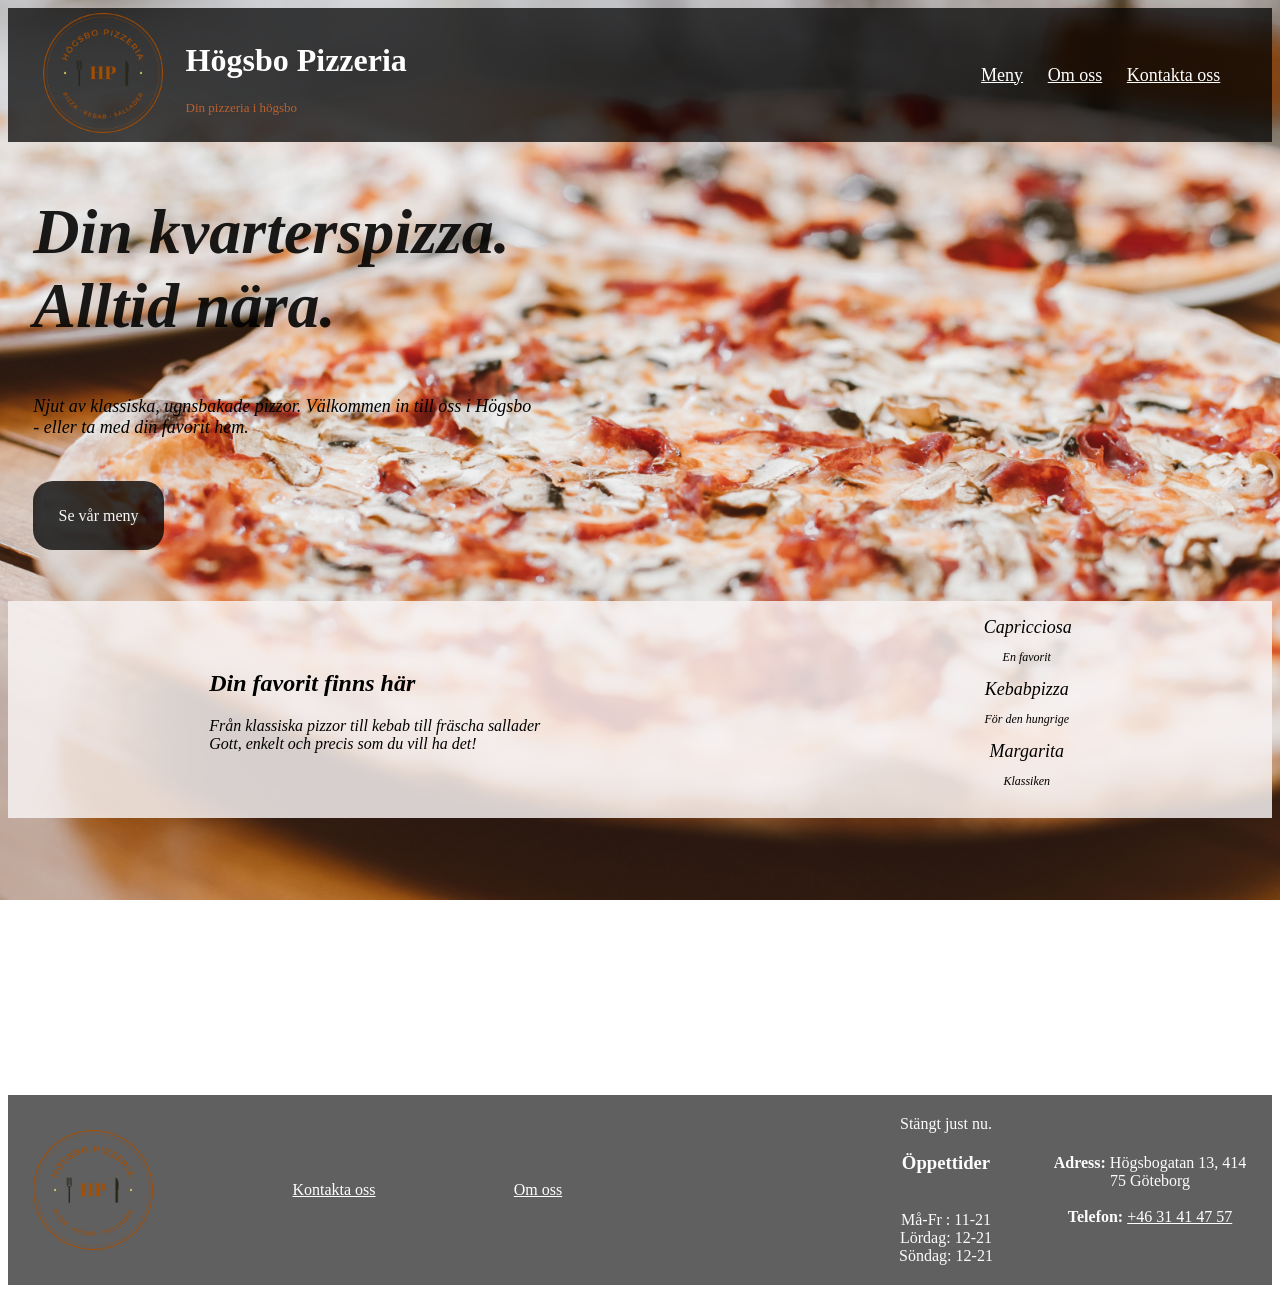
<file: index.html>
<!DOCTYPE html>
<html lang="sv">
  <head>
    <meta charset="utf-8">
    <meta name="viewport" content="width=device-width, initial-scale=1.0">
    <meta name="google-site-verification" content="6DxHhk-_MH-3-_rPpc9XznDe0wXzilf72iWoZGi96bw" />
    <title>
      Högsbo Pizzeria
    </title>
    <link rel="preconnect" href="https://fonts.googleapis.com">
    <link rel="preconnect" href="https://fonts.gstatic.com" crossorigin>
    <link href="https://fonts.googleapis.com/css2?family=Libre+Baskerville:wght@400;700&display=swap" rel="stylesheet">
    <link rel="stylesheet" href="css/style.css">
    <script src="javascript/main.js" defer>
    </script>
  </head>
  <body class="index-page">
    <!--header-->
    <header id="header" class="header">
      <div id="logo">
        <a href="index.html">
          <img src="images/emblem2.png" alt="Högsbo pizzeria logo">
        </a>
        <div class="logotext">
          <h1 class="title">
            Högsbo Pizzeria
          </h1>
          <p class="dinPizzeria">
            Din pizzeria i högsbo
          </p>
        </div>
      </div>
      <!--meny-->
      <button class="menu-toggle">
        ☰
      </button>
      <nav class="menu" id="nav">
        <ul>
          <li>
            <a href="menu.html" >
              Meny
            </a>
          </li>
          <li>
            <a href="om-oss.html">
              Om oss
            </a>
          </li>
          <li>
            <a href="kontakta-oss.html">
              Kontakta oss
            </a>
          </li>
        </ul>
      </nav>
    </header>


    <!--Main-->
    <main class="hero">
      <div id="main-content">
        <h2 class="mainText">
          Din kvarterspizza.
          <br>
          Alltid nära.
        </h2>
        <p class="njutAv">
          Njut av klassiska, ugnsbakade pizzor. 
                    Välkommen in till oss i Högsbo
          <br>
          - eller ta med din favorit hem.
        </p>
        <a class="menuButton" href="menu.html">
          Se vår meny
        </a>
      </div>

     <!--fav text-->
      <div class="FavText">
        <div class="favIntro">
          <h2>
            Din favorit finns här
          </h2>
          <p>
            Från klassiska pizzor till kebab till fräscha sallader
            <br>
            Gott, enkelt och precis som du vill ha det!
          </p>
        </div>
        <ul class="favList">
          <li>
            <span>
              Capricciosa
            </span>
            <p class="favTag">
              En favorit
            </p>
          </li>
          <li>
            <span>
              Kebabpizza
            </span>
            <p class="favTag">
              För den hungrige
            </p>
          </li>
          <li>
            <span>
              Margarita
            </span>
            <p class="favTag">
              Klassiken
            </p>
          </li>
        </ul>
      </div>
    </main>


    <footer class="footer" id="footer">
      <div class="footer-content">
        <a href="index.html">
          <img class="footer-logo" src="images/emblem2.png" alt="Högsbo pizzeria logo">
        </a>
        <a href="kontakta-oss.html">
          Kontakta oss
          <br>
        </a>
        <a href="om-oss.html">
          Om oss
        </a>
        <br>
        <div id="opening-status">
          <span class="status-dot">
          </span>
          <span id="status-text">
            Kontrollerar...
          </span>

          <h3>
            Öppettider
          </h3>
          <br>
          Må-Fr :  11-21
          <br>
          Lördag:  12-21
          <br>
          Söndag:  12-21
        </div>

        <p>
          <strong>
            Adress:
          </strong>
          Högsbogatan 13, 414 75 Göteborg
          <br>
          <br>
          <strong>
            Telefon:
          </strong>
          <a class="ringButton" href="tel:+4631414757">
            +46 31 41 47 57
          </a>
        </p>
      </div>
    </footer>
    
  </body>
</html>
</file>
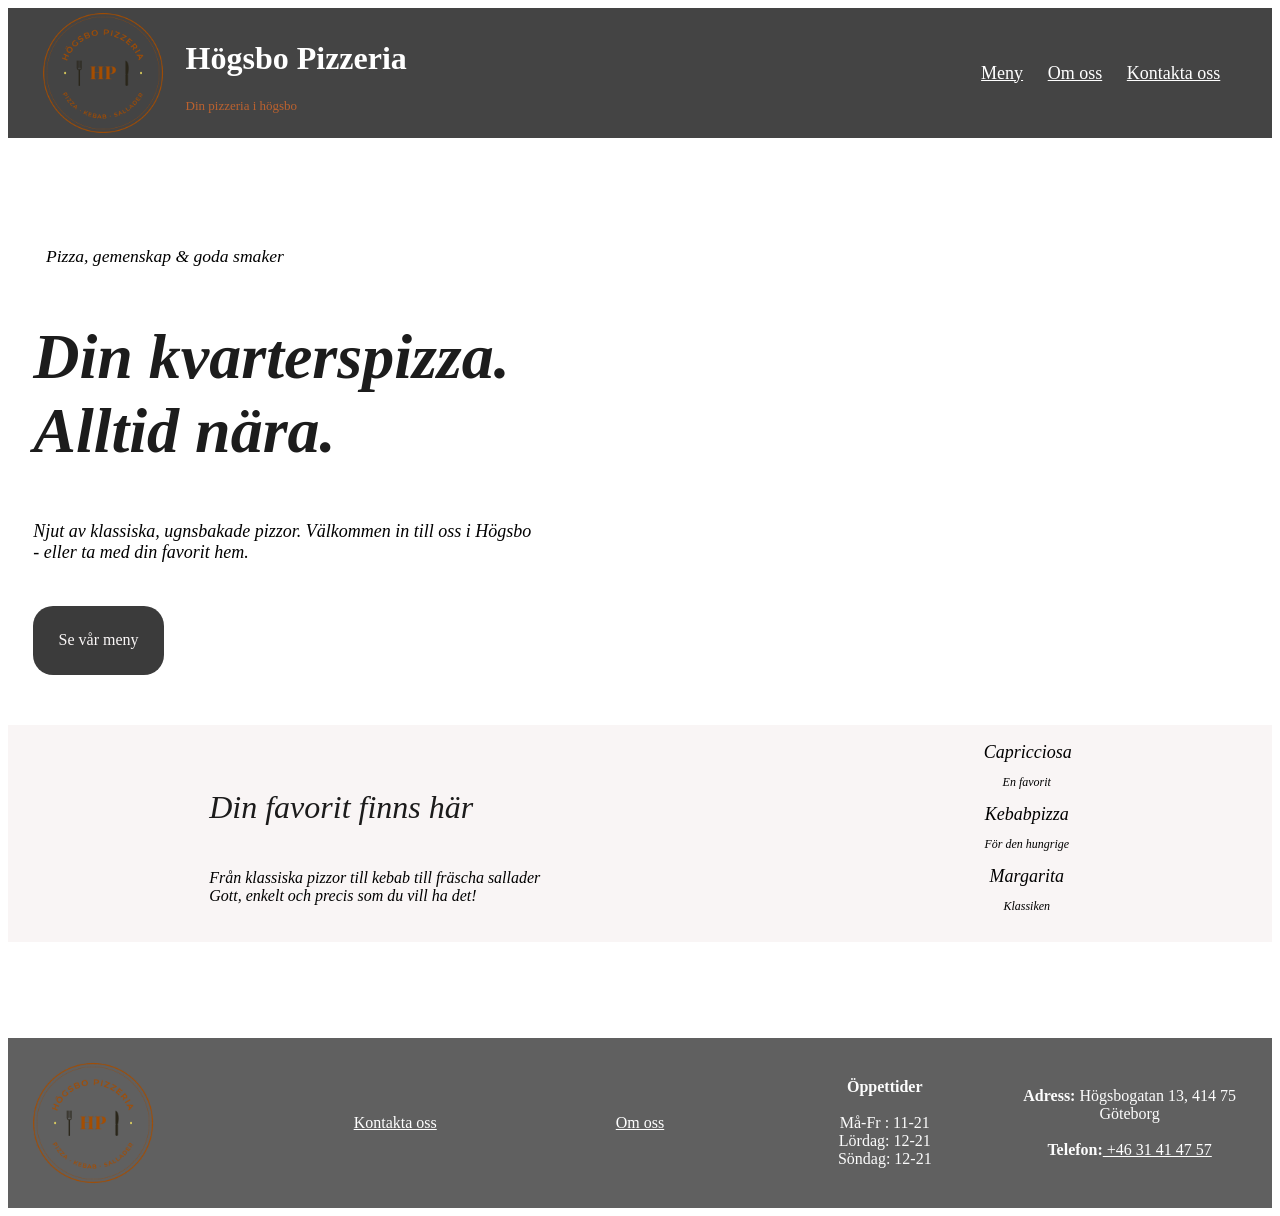
<file: Home.html>
<!DOCTYPE html> 

<html lang="sv">
    <head>
        <meta charset="utf-8">
        <title>Högsbo Pizzeria</title>
        <meta name="viewport" content="width=device-width, initial-scale=1.0">
        <link rel="stylesheet" href="css/style.css">
        <script src="javascript/main.js" defer></script>
        <link rel="preconnect" href="https://fonts.googleapis.com">
        <link rel="preconnect" href="https://fonts.gstatic.com" crossorigin>
        <link href="https://fonts.googleapis.com/css2?family=Libre+Baskerville&display=swap" rel="stylesheet">
    </head>


    <body>
        <div class="top">
        <header id="header" class="header">
            <div id="logo">
            <img src="images/emblem2.png" alt="Högsbo pizzeria logo">
            <div class="logotext">
            <h1>Högsbo Pizzeria</h1>
            <p class="dinPizzeria">Din pizzeria i högsbo</p>
            </div>
            </div>
        

            <button class="menu-toggle">☰</button>
            <nav class="menu" id="nav">
                <ul>
                <li><a href="menu.html" >Meny</a></li>
                <li><a href="om-oss.html">Om oss</a></li>
                <li><a href="kontakta-oss.html">Kontakta oss</a></li>
                </ul>
            </nav>
            </div>
        </header>



        <main class="hero">
            <div class="mainContent"></div>
            <p class="pizzaGeme">Pizza, gemenskap & goda smaker</p>
            <div id="main-content">

            <h2 class="mainText">Din kvarterspizza.<br>
            Alltid nära.</h2>
               <p class="njutAv">Njut av klassiska, ugnsbakade pizzor. 
                Välkommen in till oss i Högsbo<br>
                 - eller ta med din favorit hem.</p>
                <a class="menuButton" href="menu.html">Se vår meny</a>
            </div>



            <div class="FavText">
                <div class="favIntro">
                <h4>Din favorit finns här</h4>

                <p>Från klassiska pizzor till kebab till fräscha sallader<br>
                Gott, enkelt och precis som du vill ha det!
                </p>
                </div>

                <ul class="favList">
                    <li>
                        <span>Capricciosa </span>
                        <p class="favTag">En favorit</p>
                    </li>
                    <li>
                        <span>Kebabpizza</span>
                        <p class="favTag">För den hungrige</p>
                    </li>
                    <li>
                        <span>Margarita</span>
                        <p class="favTag">Klassiken</p>
                    </li>
                </ul>
                </div>
            </div>
        </main>
    
        
        



        <footer class="footer" id="footer">
            <div class="footer-content">
            <img class="footer-logo" src="images/emblem2.png" alt="Högsbo pizzeria logo">
            <a href="kontakta-oss.html">Kontakta oss<br></a>
            <a href="om-oss.html">Om oss</a>
            <p><strong>Öppettider</strong><br>
                <br>
                Må-Fr :  11-21<br>
                Lördag:  12-21<br>
                Söndag:  12-21
            </p>
            <p><strong>Adress:</strong> Högsbogatan 13, 414 75 Göteborg<br><br>
            <strong>Telefon:</strong><a class="ringButton" href="+4631414757"> +46 31 41 47 57</a></p>
            </div>
        </footer>
    </body>
</html>
</file>
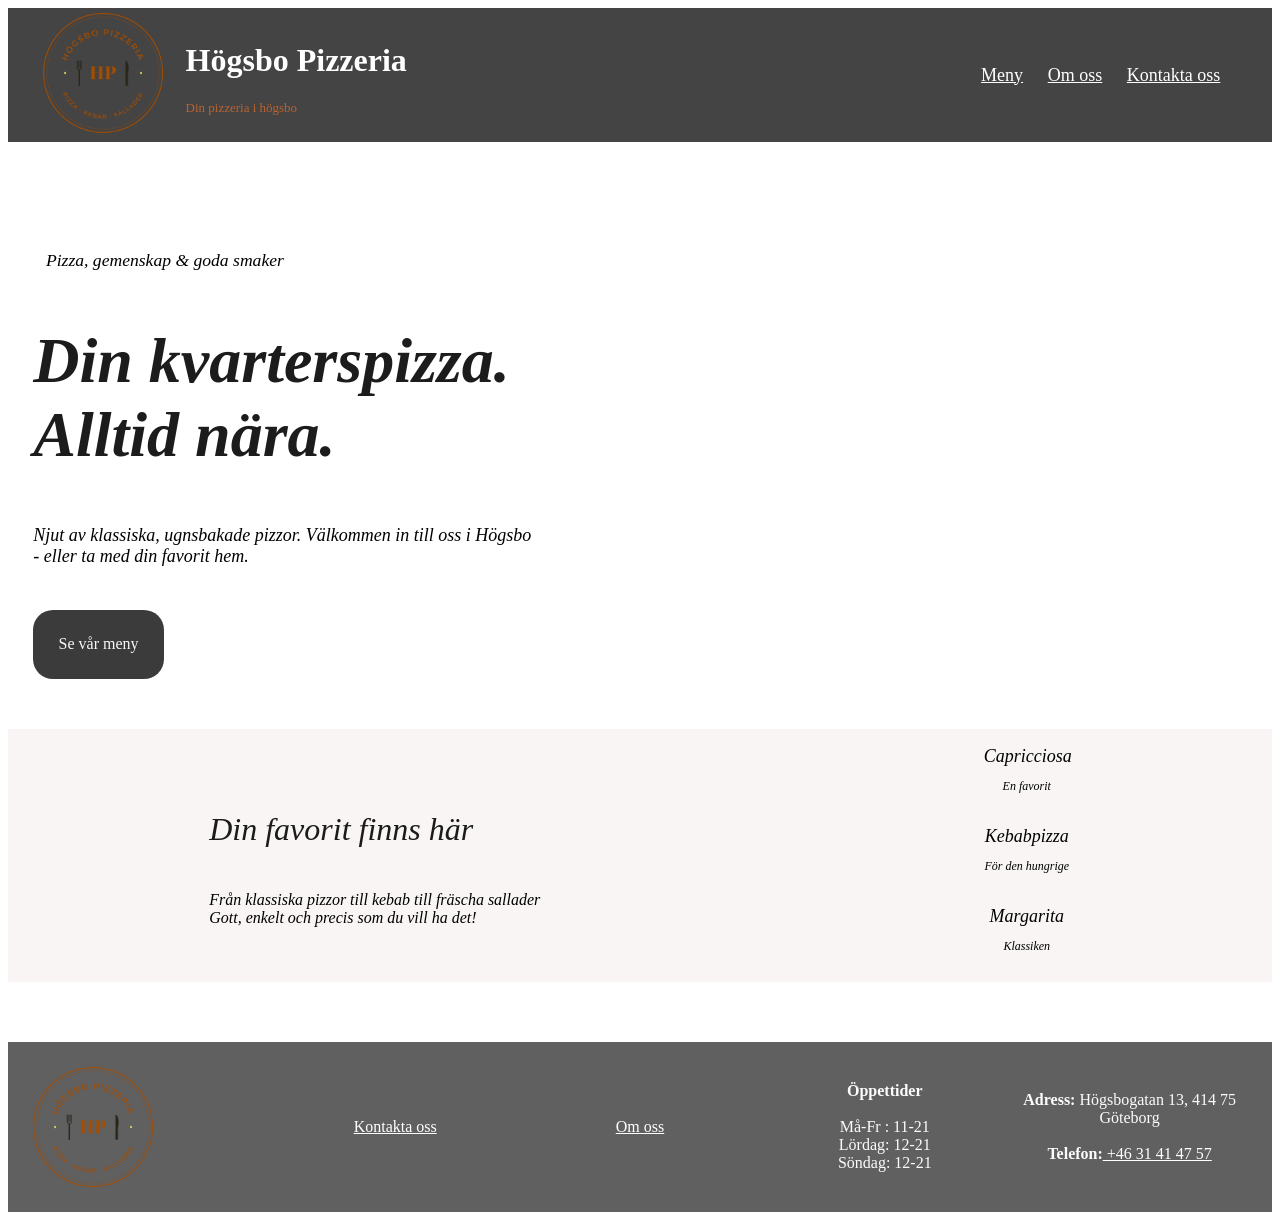
<file: index - kopia.html>
<!DOCTYPE html> 
<html lang="sv">
    <head>
        <meta charset="utf-8">
        <meta name="viewport" content="width=device-width, initial-scale=1.0">

        <title>Högsbo Pizzeria</title>

        <link rel="preconnect" href="https://fonts.googleapis.com">
        <link rel="preconnect" href="https://fonts.gstatic.com" crossorigin>
        <link href="https://fonts.googleapis.com/css2?family=Libre+Baskerville:wght@400;700&display=swap" rel="stylesheet">
        <link rel="stylesheet" href="css/style.css">
        <script src="javascript/main.js" defer></script>

    </head>


    <body>
        <div class="top">

            <!--header--> 
        <header id="header" class="header">
            <div id="logo">
                <a href="index.html">
                    <img src="images/emblem2.png" alt="Högsbo pizzeria logo">
                </a>

                <div class="logotext">
                    <h1>Högsbo Pizzeria</h1>
                    <p class="dinPizzeria">Din pizzeria i högsbo</p>
                </div>
            </div>
        
           
            
            <nav class="menu" id="nav">
                <ul>
                <li><a href="menu.html" >Meny</a></li>
                <li><a href="om-oss.html">Om oss</a></li>
                <li><a href="kontakta-oss.html">Kontakta oss</a></li>
                </ul>
            </nav>

        </header>


<!----Main----->
        <main class="hero">
            <div class="mainContent"></div>
            <p class="pizzaGeme">Pizza, gemenskap & goda smaker</p>


                <div id="main-content">
                    <h2 class="mainText">Din kvarterspizza.<br>
                    Alltid nära.</h2>
                    <p class="njutAv">Njut av klassiska, ugnsbakade pizzor. 
                    Välkommen in till oss i Högsbo<br>
                    - eller ta med din favorit hem.</p>
                    <a class="menuButton" href="menu.html">Se vår meny</a>
                </div>



                    <div class="FavText">
                            <div class="favIntro">
                                <h4>Din favorit finns här</h4>
                                <p>Från klassiska pizzor till kebab till fräscha sallader<br>
                                Gott, enkelt och precis som du vill ha det!
                                </p>
                            </div>

                                <ul class="favList">
                                    <li>
                                        <span>Capricciosa </span>
                                        <p class="favTag">En favorit</p>
                                    </li><br>
                                    <li>
                                        <span>Kebabpizza</span>
                                        <p class="favTag">För den hungrige</p>
                                    </li><br>
                                    <li>
                                        <span>Margarita</span>
                                        <p class="favTag">Klassiken</p>
                                    </li>
                                </ul>
                        </div>
            </div>
        </main>
    
        
        



        <footer class="footer" id="footer">
            <div class="footer-content">
            <a href="index.html">
            <img class="footer-logo" src="images/emblem2.png" alt="Högsbo pizzeria logo">
            </a>
            <a href="kontakta-oss.html">Kontakta oss<br></a>
            <a href="om-oss.html">Om oss</a>
            <p><strong>Öppettider</strong><br>
                <br>
                Må-Fr :  11-21<br>
                Lördag:  12-21<br>
                Söndag:  12-21
            </p>
            <p><strong>Adress:</strong> Högsbogatan 13, 414 75 Göteborg<br><br>
            <strong>Telefon:</strong><a class="ringButton" href="tel:+4631414757"> +46 31 41 47 57</a></p>
            </div>
        </footer>
    </body>
</html>
</file>
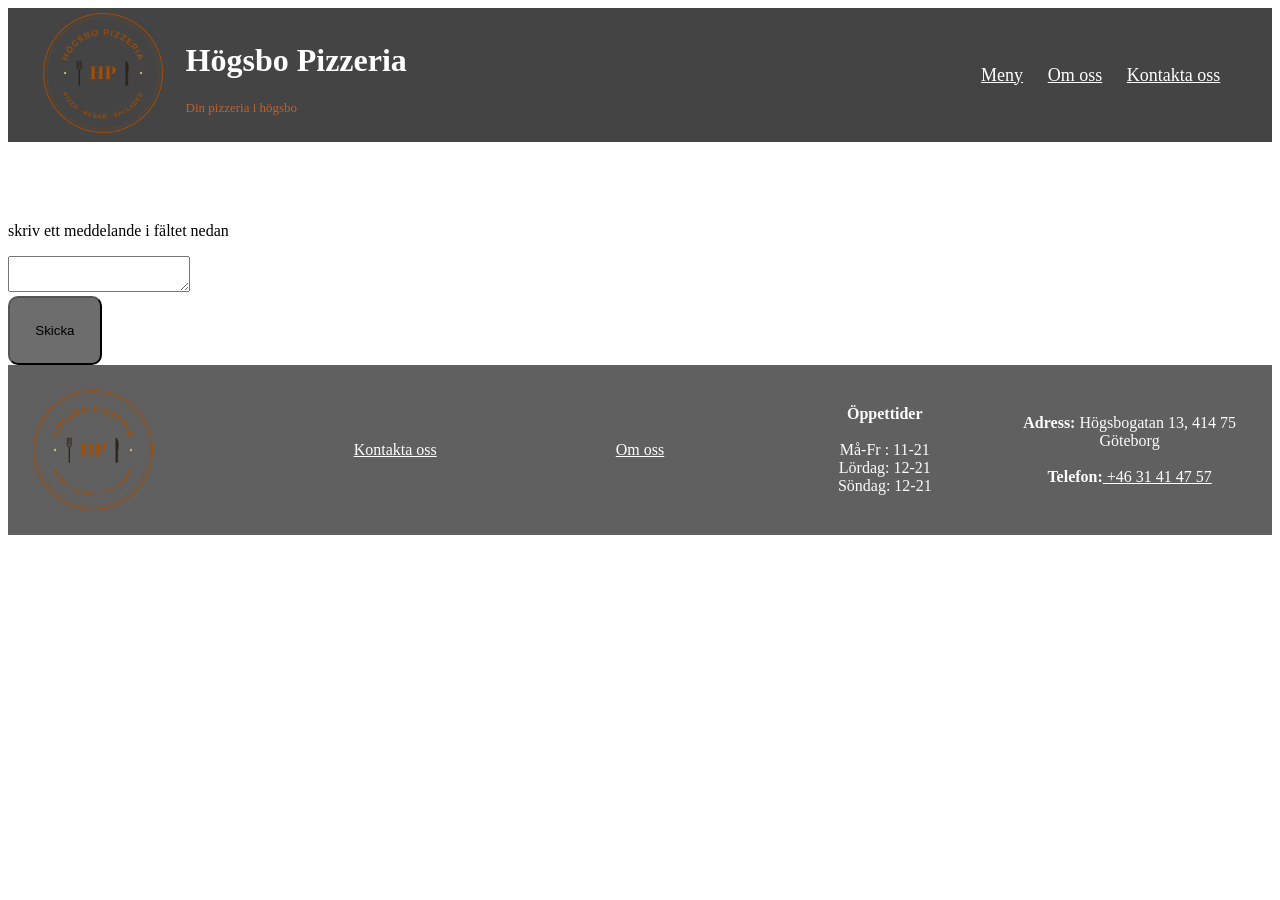
<file: kontakta-oss - kopia.html>
<!DOCTYPE html> 
<html lang="sv">
    <head>
        <meta charset="utf-8">
        <meta name="viewport" content="width=device-width, initial-scale=1.0">

        <title>Högsbo Pizzeria</title>

        <link rel="preconnect" href="https://fonts.googleapis.com">
        <link rel="preconnect" href="https://fonts.gstatic.com" crossorigin>
        <link href="https://fonts.googleapis.com/css2?family=Libre+Baskerville:wght@400;700&display=swap" rel="stylesheet">
        <link rel="stylesheet" href="css/style.css">
        <script src="javascript/main.js" defer></script>

    </head>
<body>

        <!--header--> 
        <header id="header" class="header">
            <div id="logo">
                <a href="index.html">
                    <img src="images/emblem2.png" alt="Högsbo pizzeria logo">
                </a>

                <div class="logotext">
                    <h1>Högsbo Pizzeria</h1>
                    <p class="dinPizzeria">Din pizzeria i högsbo</p>
                </div>
            </div>
        
           
            
            <nav class="menu" id="nav">
                <ul>
                <li><a href="menu.html" >Meny</a></li>
                <li><a href="om-oss.html">Om oss</a></li>
                <li><a href="kontakta-oss.html">Kontakta oss</a></li>
                </ul>
            </nav>

        </header>


<body>
	<main class="main-content">
	<h1>Vill du komma i kontakt med oss? </h1>
	<p>skriv ett meddelande i fältet nedan</p>
	<form><textarea></textarea></form>
	<button id="Skicka">Skicka</button>
	</main>





        <footer class="footer" id="footer">
            <div class="footer-content">
                <a href="index.html">
            <img class="footer-logo" src="images/emblem2.png" alt="Högsbo pizzeria logo">
            </a>
            <a href="kontakta-oss.html">Kontakta oss<br></a>
            <a href="om-oss.html">Om oss</a>
            <p><strong>Öppettider</strong><br>
                <br>
                Må-Fr :  11-21<br>
                Lördag:  12-21<br>
                Söndag:  12-21
            </p>
            <p><strong>Adress:</strong> Högsbogatan 13, 414 75 Göteborg<br><br>
            <strong>Telefon:</strong><a class="ringButton" href="tel:+4631414757"> +46 31 41 47 57</a></p>
            </div>
        </footer>
		
</body>
</html>
</file>
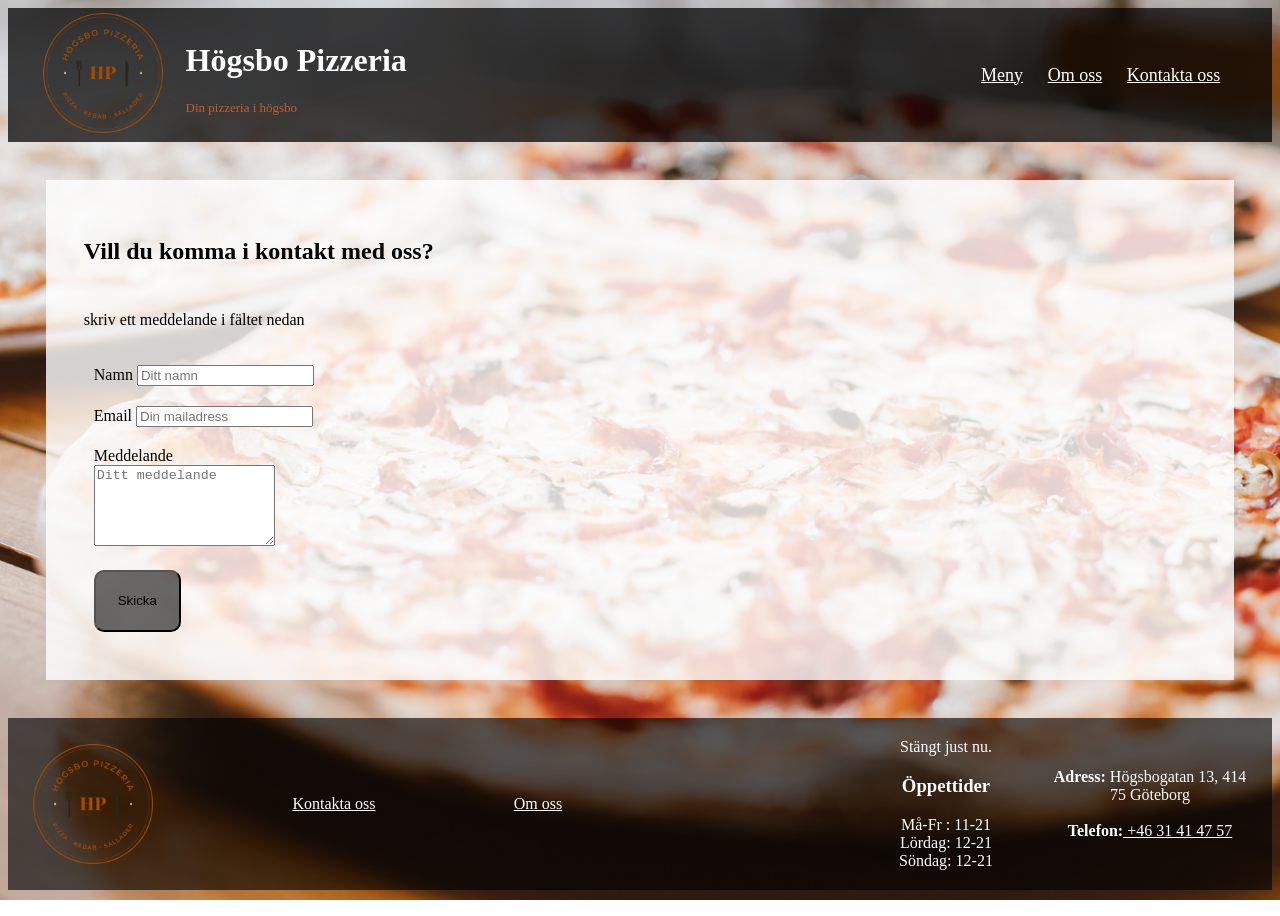
<file: kontakta-oss.html>
<!DOCTYPE html> 
<html lang="sv">
    <head>
        <meta charset="utf-8">
        <meta name="viewport" content="width=device-width, initial-scale=1.0">

        <title>Högsbo Pizzeria</title>

        <link rel="preconnect" href="https://fonts.googleapis.com">
        <link rel="preconnect" href="https://fonts.gstatic.com" crossorigin>
        <link href="https://fonts.googleapis.com/css2?family=Libre+Baskerville:wght@400;700&display=swap" rel="stylesheet">
        <link rel="stylesheet" href="css/style.css">
        <script src="javascript/main.js" defer></script>

    </head>
<body class="contact-page">

        <!--header--> 
        <header id="header" class="header">
            <div id="logo">
                <a href="index.html">
                    <img src="images/emblem2.png" alt="Högsbo pizzeria logo">
                </a>

                <div class="logotext">
                    <h1>Högsbo Pizzeria</h1>
                    <p class="dinPizzeria">Din pizzeria i högsbo</p>
                </div>
            </div>
        
           
            <button class="menu-toggle">☰</button>
            <nav class="menu" id="nav">
                <ul>
                <li><a href="menu.html" >Meny</a></li>
                <li><a href="om-oss.html">Om oss</a></li>
                <li><a href="kontakta-oss.html">Kontakta oss</a></li>
                </ul>
            </nav>

        </header>


	<main class="main-content">
        <div class="contact-form">
	<h2>Vill du komma i kontakt med oss?</h2>
        <p>skriv ett meddelande i fältet nedan</p>


	<form action="mailto:samajabar@gmail.com" method="post" enctype="text/plain">
        <div class="form-control">
            <label for="name">Namn</label>
            <input type="text" id="name" name="name" placeholder="Ditt namn" required>
        </div>

        <div class="form-control">
            <label for="email">Email</label>
            <input type="email" id="email" placeholder="Din mailadress" required>
        </div>

        <div class="form-control">
            <label for="message">Meddelande</label><br>

            <textarea name="message" id="message" rows="5"
            placeholder="Ditt meddelande" required></textarea>
        </div>

        <div class="form-control">
            <button id="submit">Skicka</button>
        </div>
    </form>
	



    </div>
	</main>





        <footer class="footer" id="footer">
            <div class="footer-content">
            <a href="index.html">
            <img class="footer-logo" src="images/emblem2.png" alt="Högsbo pizzeria logo">
            </a>
            <a href="kontakta-oss.html">Kontakta oss<br></a>
            <a href="om-oss.html">Om oss</a><br>
                <div id="opening-status">
                    <span class="status-dot"></span>
                    <span id="status-text">Kontrollerar...</span>
                
                <h3>Öppettider</h3>
                Må-Fr :  11-21<br>
                Lördag:  12-21<br>
                Söndag:  12-21
            </div>
            <p><strong>Adress:</strong> Högsbogatan 13, 414 75 Göteborg<br><br>
            <strong>Telefon:</strong><a class="ringButton" href="tel:+4631414757"> +46 31 41 47 57</a></p>
            </div>
        </footer>
		
</body>
</html>
</file>
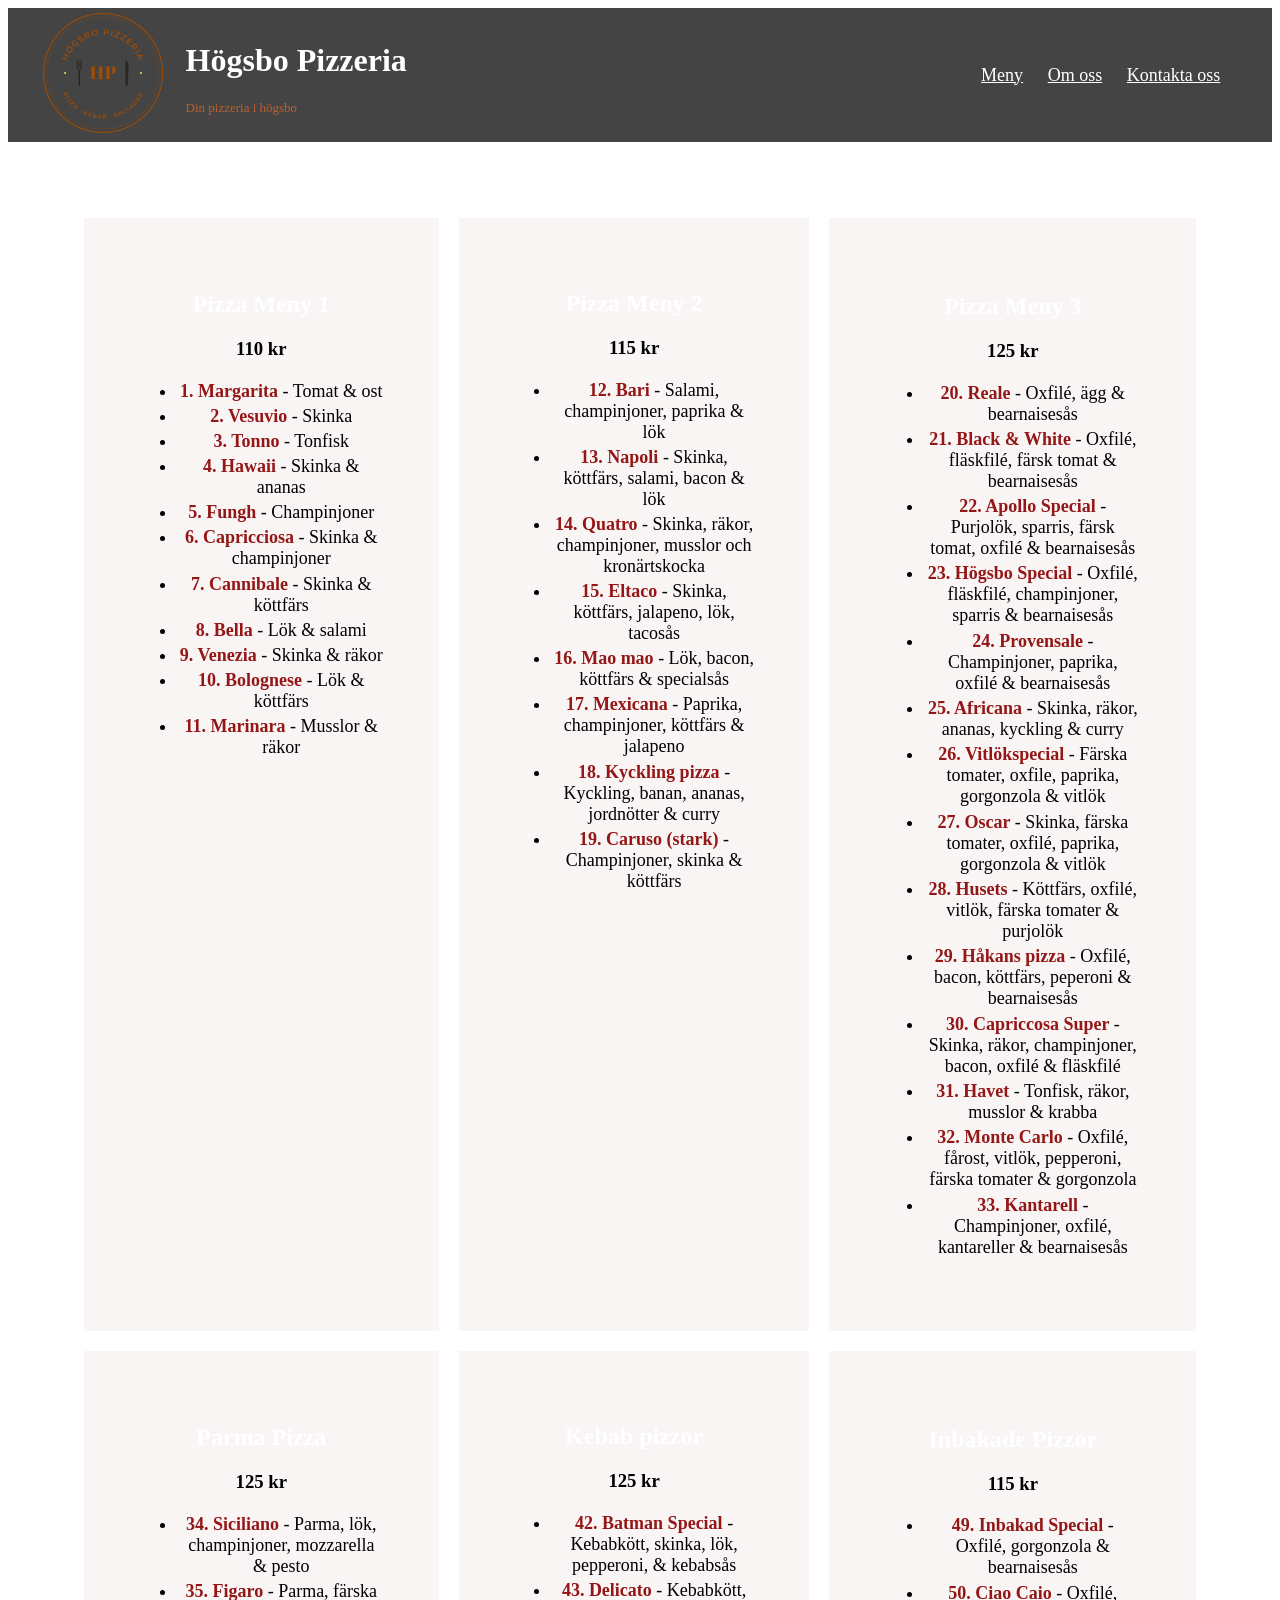
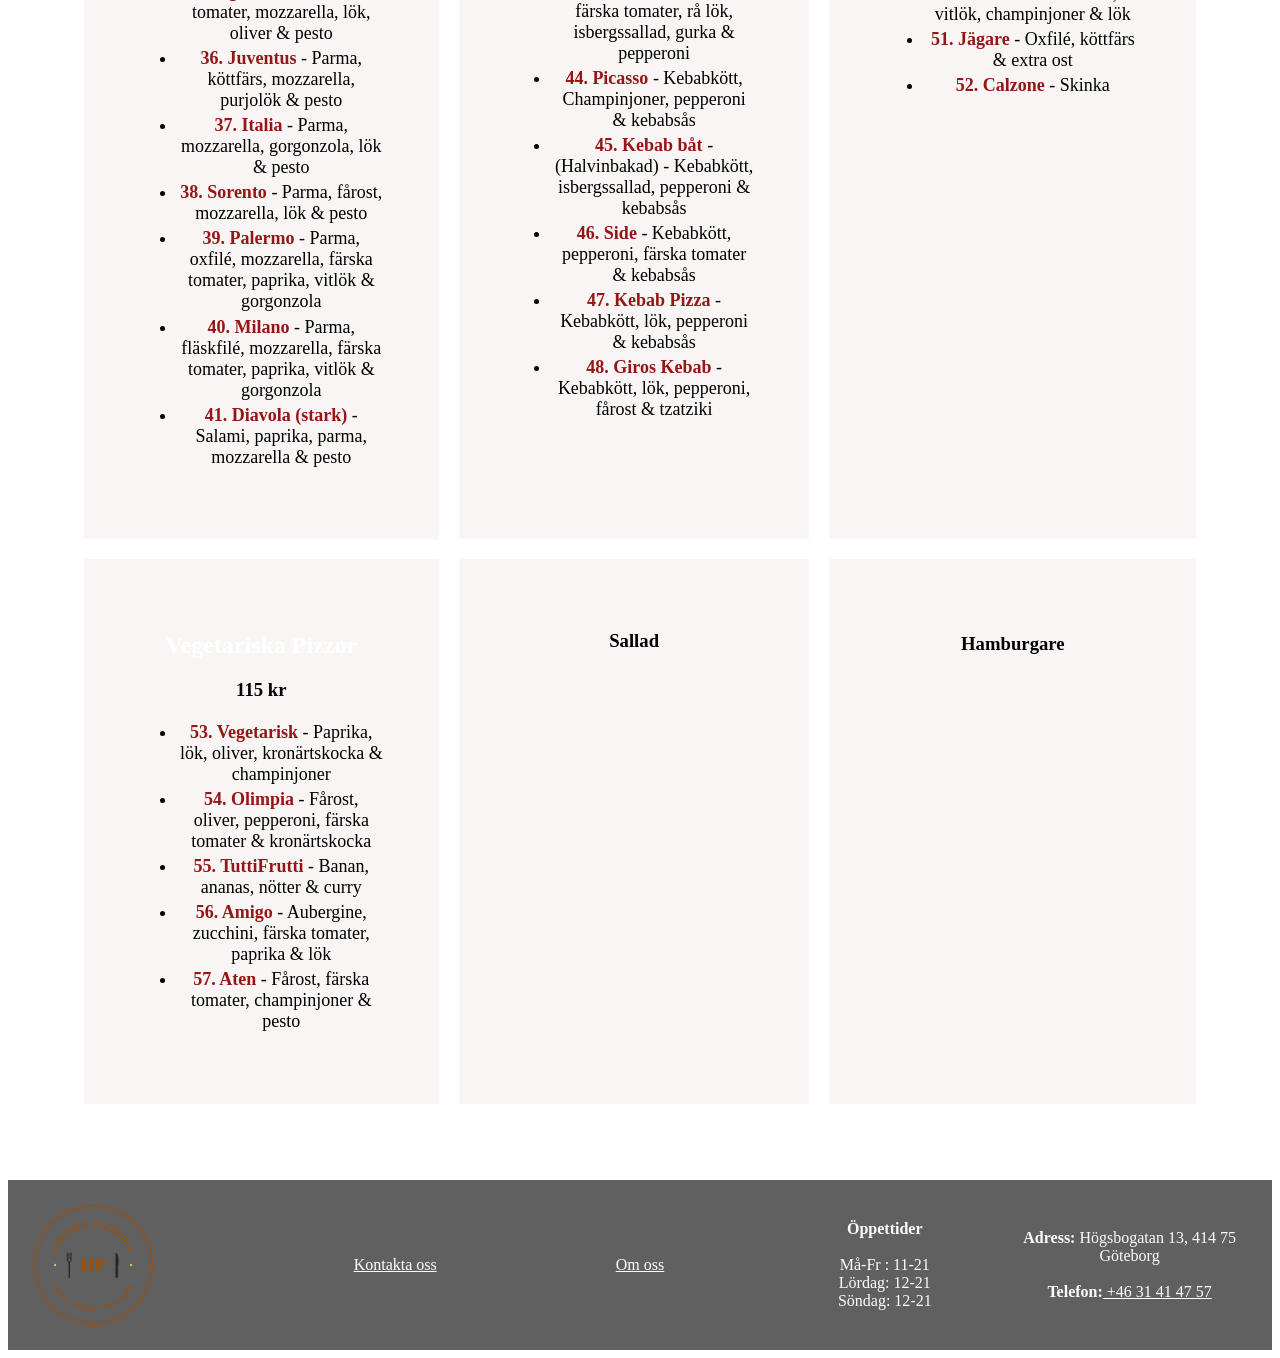
<file: menu - kopia.html>
<!DOCTYPE html> 
<html lang="sv">
    <head>
        <meta charset="utf-8">
        <meta name="viewport" content="width=device-width, initial-scale=1.0">

        <title>Högsbo Pizzeria</title>

        <link rel="preconnect" href="https://fonts.googleapis.com">
        <link rel="preconnect" href="https://fonts.gstatic.com" crossorigin>
        <link href="https://fonts.googleapis.com/css2?family=Libre+Baskerville:wght@400;700&display=swap" rel="stylesheet">
        <link rel="stylesheet" href="css/style.css">
        <script src="javascript/main.js" defer></script>

    </head>
 <!--header--> 
        <header id="header" class="header">
            <div id="logo">
                <a href="index.html">
                    <img src="images/emblem2.png" alt="Högsbo pizzeria logo">
                </a>

                <div class="logotext">
                    <h1>Högsbo Pizzeria</h1>
                    <p class="dinPizzeria">Din pizzeria i högsbo</p>
                </div>
            </div>
        
           
            
            <nav class="menu" id="nav">
                <ul>
                <li><a href="menu.html" >Meny</a></li>
                <li><a href="om-oss.html">Om oss</a></li>
                <li><a href="kontakta-oss.html">Kontakta oss</a></li>
                </ul>
            </nav>





        </header>
<body>

        <div class="meny-pizza">

        <section class="meny1">
        <h1>Pizza Meny 1 </h1>
        <h3>110 kr</h3>
        <ul>
            <li>
                <strong>1. Margarita</strong> - Tomat & ost <strong></strong> </li> 
            <li>
                <strong>2. Vesuvio</strong> - Skinka</li>
            <li>
                <strong>3. Tonno</strong> - Tonfisk</li>
            <li>
                <strong>4. Hawaii</strong> - Skinka & ananas</li>
            <li>
                <strong>5. Fungh</strong> - Champinjoner</li>
            <li>
                <strong>6. Capricciosa</strong> - Skinka & champinjoner</li>
            <li>
                <strong>7. Cannibale</strong> - Skinka & köttfärs</li>
            <li>
                <strong>8. Bella</strong> - Lök & salami</li>
            <li>
                <strong>9. Venezia</strong> - Skinka & räkor</li>
            <li>
                <strong>10. Bolognese</strong> - Lök & köttfärs</li>
            <li>
                <strong>11. Marinara</strong> - Musslor & räkor</li>
        </ul>
        </section>

        <section class="meny2">
        <h1>Pizza Meny 2 </h1>
        <h3>115 kr</h3>
        <ul>
            <li>
                <strong>12. Bari</strong> - Salami, champinjoner, paprika & lök</li>
            <li>
                <strong>13. Napoli</strong> - Skinka, köttfärs, salami, bacon & lök</li>
            <li>
                <strong>14. Quatro</strong> - Skinka, räkor, champinjoner, musslor och kronärtskocka</li>
            <li>
                <strong>15. Eltaco</strong> - Skinka, köttfärs, jalapeno, lök, tacosås</li>
            <li>
                <strong>16. Mao mao</strong> - Lök, bacon, köttfärs & specialsås</li>
            <li>
                <strong>17. Mexicana</strong> - Paprika, champinjoner, köttfärs & jalapeno</li>
            <li>
                <strong>18. Kyckling pizza</strong> - Kyckling, banan, ananas, jordnötter & curry</li>
            <li>
                <strong>19. Caruso (stark)</strong> - Champinjoner, skinka & köttfärs</li>
        </ul>
        </section>
    

        <section class="meny3">
        <h1>Pizza Meny 3 </h1>
        <h3>125 kr</h3>
        <ul>
            <li>
                <strong>20. Reale</strong> - Oxfilé, ägg & bearnaisesås</li>
            <li>
                <strong>21. Black & White</strong> - Oxfilé, fläskfilé, färsk tomat & bearnaisesås</li>
            <li>
                <strong>22. Apollo Special</strong> - Purjolök, sparris, färsk tomat, oxfilé & bearnaisesås</li>
            <li>
                <strong>23. Högsbo Special</strong> - Oxfilé, fläskfilé, champinjoner, sparris & bearnaisesås</li>
            <li>
                <strong>24. Provensale</strong> - Champinjoner, paprika, oxfilé & bearnaisesås</li>
            <li>
                <strong>25. Africana</strong> - Skinka, räkor, ananas, kyckling & curry</li>
            <li>
                <strong>26. Vitlökspecial</strong> - Färska tomater, oxfile, paprika, gorgonzola & vitlök</li>
            <li>
                <strong>27. Oscar </strong> - Skinka, färska tomater, oxfilé, paprika, gorgonzola & vitlök</li>
            <li>
                <strong>28. Husets </strong> - Köttfärs, oxfilé, vitlök, färska tomater & purjolök</li>
            <li>
                <strong>29. Håkans pizza</strong> - Oxfilé, bacon, köttfärs, peperoni & bearnaisesås</li>
            <li>
                <strong>30. Capriccosa Super </strong> - Skinka, räkor, champinjoner, bacon, oxfilé & fläskfilé</li>
            <li>
                <strong>31. Havet</strong> - Tonfisk, räkor, musslor & krabba</li>
            <li>
                <strong>32. Monte Carlo </strong> - Oxfilé, fårost, vitlök, pepperoni, färska tomater & gorgonzola</li>
            <li>
                <strong>33. Kantarell </strong> - Champinjoner, oxfilé, kantareller & bearnaisesås</li>
        </ul>
        </section>
     

       <section class="parma">
        <h1>Parma Pizza </h1>
        <h3>125 kr</h3>
        <ul>
            <li>
                <strong>34. Siciliano</strong> - Parma, lök, champinjoner, mozzarella & pesto</li>
            <li>
                <strong>35. Figaro</strong> - Parma, färska tomater, mozzarella, lök, oliver & pesto</li>
            <li>
                <strong>36. Juventus</strong> - Parma, köttfärs, mozzarella, purjolök & pesto</li>
            <li>
                <strong>37. Italia</strong> - Parma, mozzarella, gorgonzola, lök & pesto</li>
            <li>
                <strong>38. Sorento</strong> - Parma, fårost, mozzarella, lök & pesto</li>
            <li>
                <strong>39. Palermo</strong> - Parma, oxfilé, mozzarella, färska tomater, paprika, vitlök & gorgonzola</li>
            <li>
                <strong>40. Milano</strong> - Parma, fläskfilé, mozzarella, färska tomater, paprika, vitlök & gorgonzola</li>
            <li>
                <strong>41. Diavola (stark) </strong> - Salami, paprika, parma, mozzarella & pesto</li>
        </ul>
        </section>
 

        <section class="kebab">
        <h1>Kebab pizzor</h1>
        <h3>125 kr</h3>
        <ul>
            <li>
                <strong>42. Batman Special</strong> - Kebabkött, skinka, lök, pepperoni, & kebabsås </li>
            <li>
                <strong>43. Delicato</strong> - Kebabkött, färska tomater, rå lök, isbergssallad, gurka & pepperoni</li>
            <li>
                <strong>44. Picasso</strong> - Kebabkött, Champinjoner, pepperoni & kebabsås</li>
            <li>
                <strong>45. Kebab båt</strong> - (Halvinbakad) - Kebabkött, isbergssallad, pepperoni & kebabsås</li>
            <li>
                <strong>46. Side</strong> - Kebabkött, pepperoni, färska tomater & kebabsås</li>
            <li>
                <strong>47. Kebab Pizza</strong> - Kebabkött, lök, pepperoni & kebabsås</li>
            <li>
                <strong>48. Giros Kebab</strong> - Kebabkött, lök, pepperoni, fårost & tzatziki</li>
        </ul>
        </section>
 

        <section class="inbakad">
        <h1>Inbakade Pizzor</h1>
        <h3>115 kr</h3>
        <ul>
            <li>
                <strong>49. Inbakad Special</strong> - Oxfilé, gorgonzola & bearnaisesås</li>
            <li>
                <strong>50. Ciao Caio</strong> - Oxfilé, vitlök, champinjoner & lök</li>
            <li>
                <strong>51. Jägare</strong> - Oxfilé, köttfärs & extra ost</li>
            <li>
                <strong>52. Calzone</strong> - Skinka</li>
        </ul>
        </section>


        <section class="vegetarisk">
        <h1>Vegetariska Pizzor</h1>
        <h3>115 kr</h3>
        <ul>
            <li>
                <strong>53. Vegetarisk</strong> - Paprika, lök, oliver, kronärtskocka & champinjoner</li>
            <li>
                <strong>54. Olimpia</strong> - Fårost, oliver, pepperoni, färska tomater & kronärtskocka</li>
            <li>
                <strong>55. TuttiFrutti</strong> - Banan, ananas, nötter & curry</li>
            <li>
                <strong>56. Amigo</strong> - Aubergine, zucchini, färska tomater, paprika & lök</li>
            <li>
                <strong>57. Aten</strong> - Fårost, färska tomater, champinjoner & pesto
            </li>
        </ul>
        </section>
    

            <section class="sallad">
            <h3>Sallad</h3>

            </section>

            <section class="hamburgare">
            <h3>Hamburgare</h3>
            </section>

        </div>


    </main>




    <footer class="footer" id="footer">
            <div class="footer-content">
            <a href="index.html">
            <img class="footer-logo" src="images/emblem2.png" alt="Högsbo pizzeria logo">
            </a>
            <a href="kontakta-oss.html">Kontakta oss<br></a>
            <a href="om-oss.html">Om oss</a>
            <p><strong>Öppettider</strong><br>
                <br>
                Må-Fr :  11-21<br>
                Lördag:  12-21<br>
                Söndag:  12-21
            </p>
            <p><strong>Adress:</strong> Högsbogatan 13, 414 75 Göteborg<br><br>
            <strong>Telefon:</strong><a class="ringButton" href="tel:+4631414757"> +46 31 41 47 57</a></p>
            </div>
        </footer>
</body>
</html>
</file>
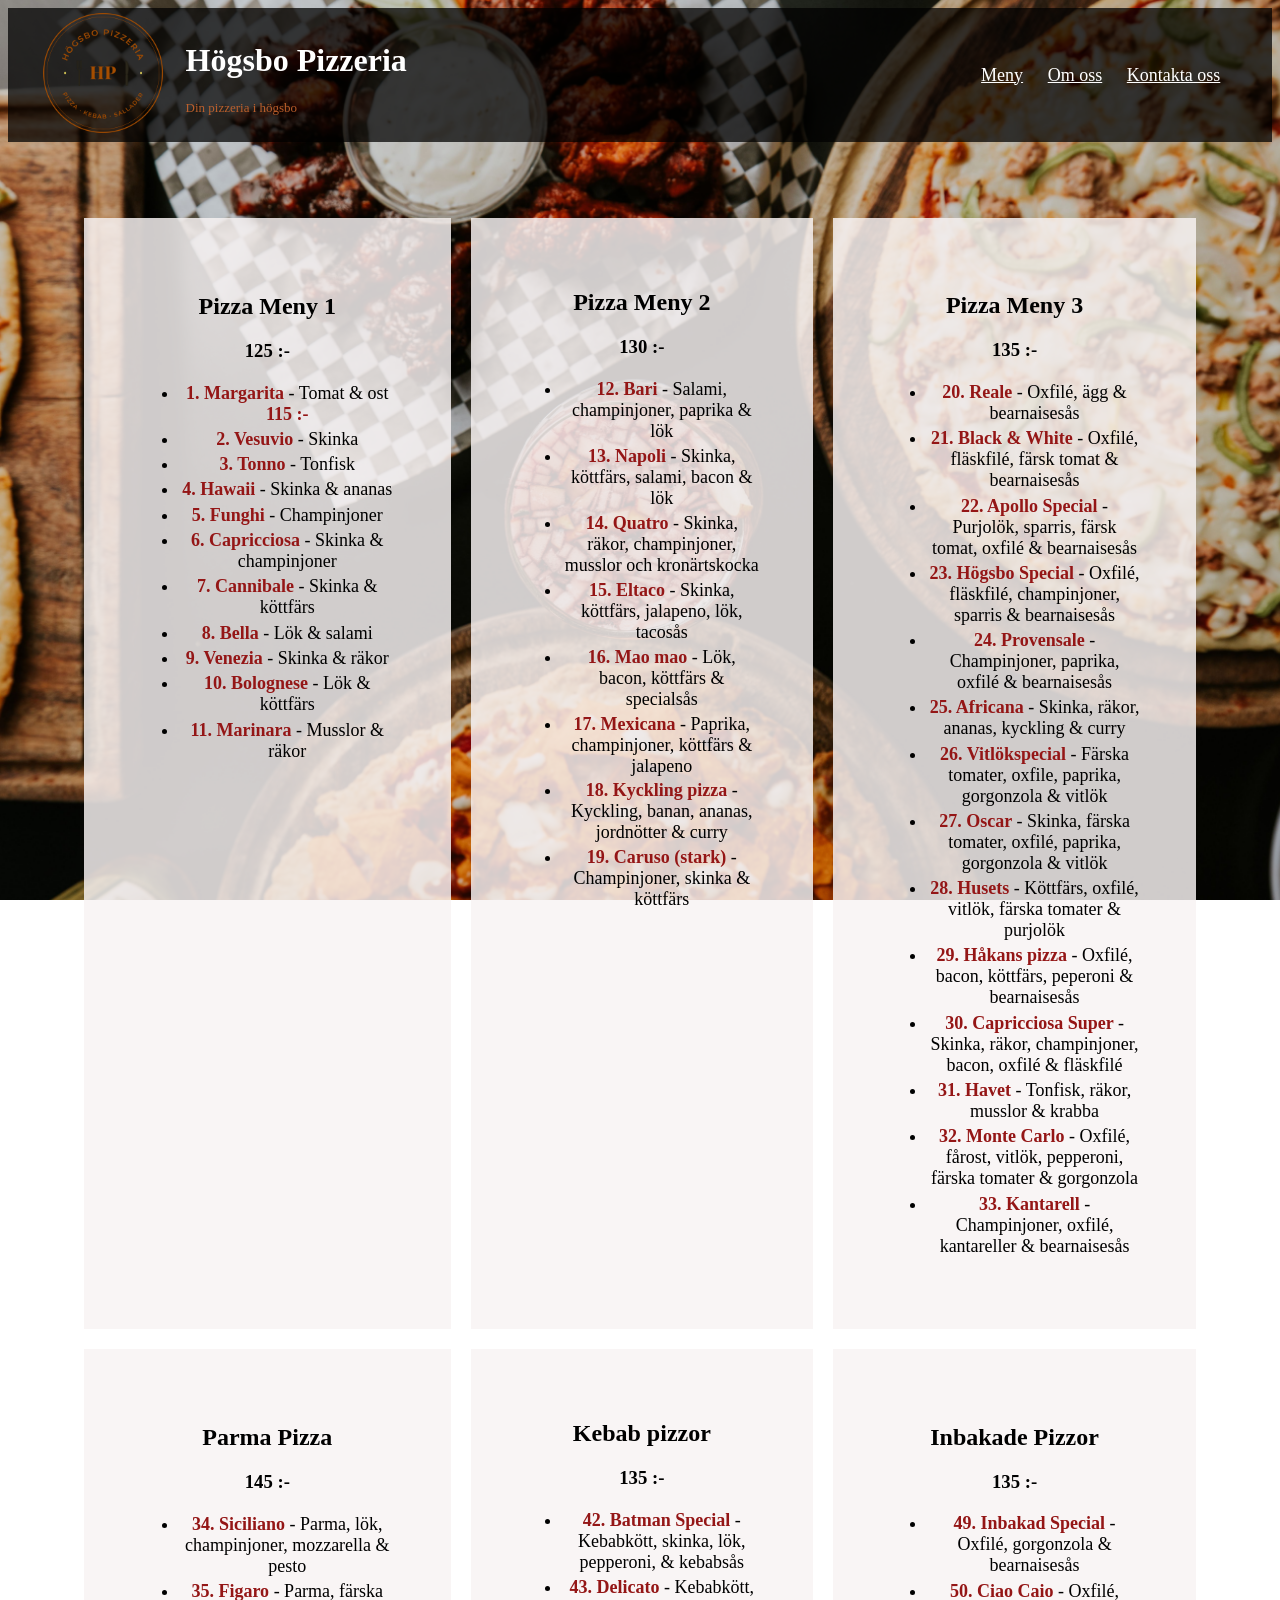
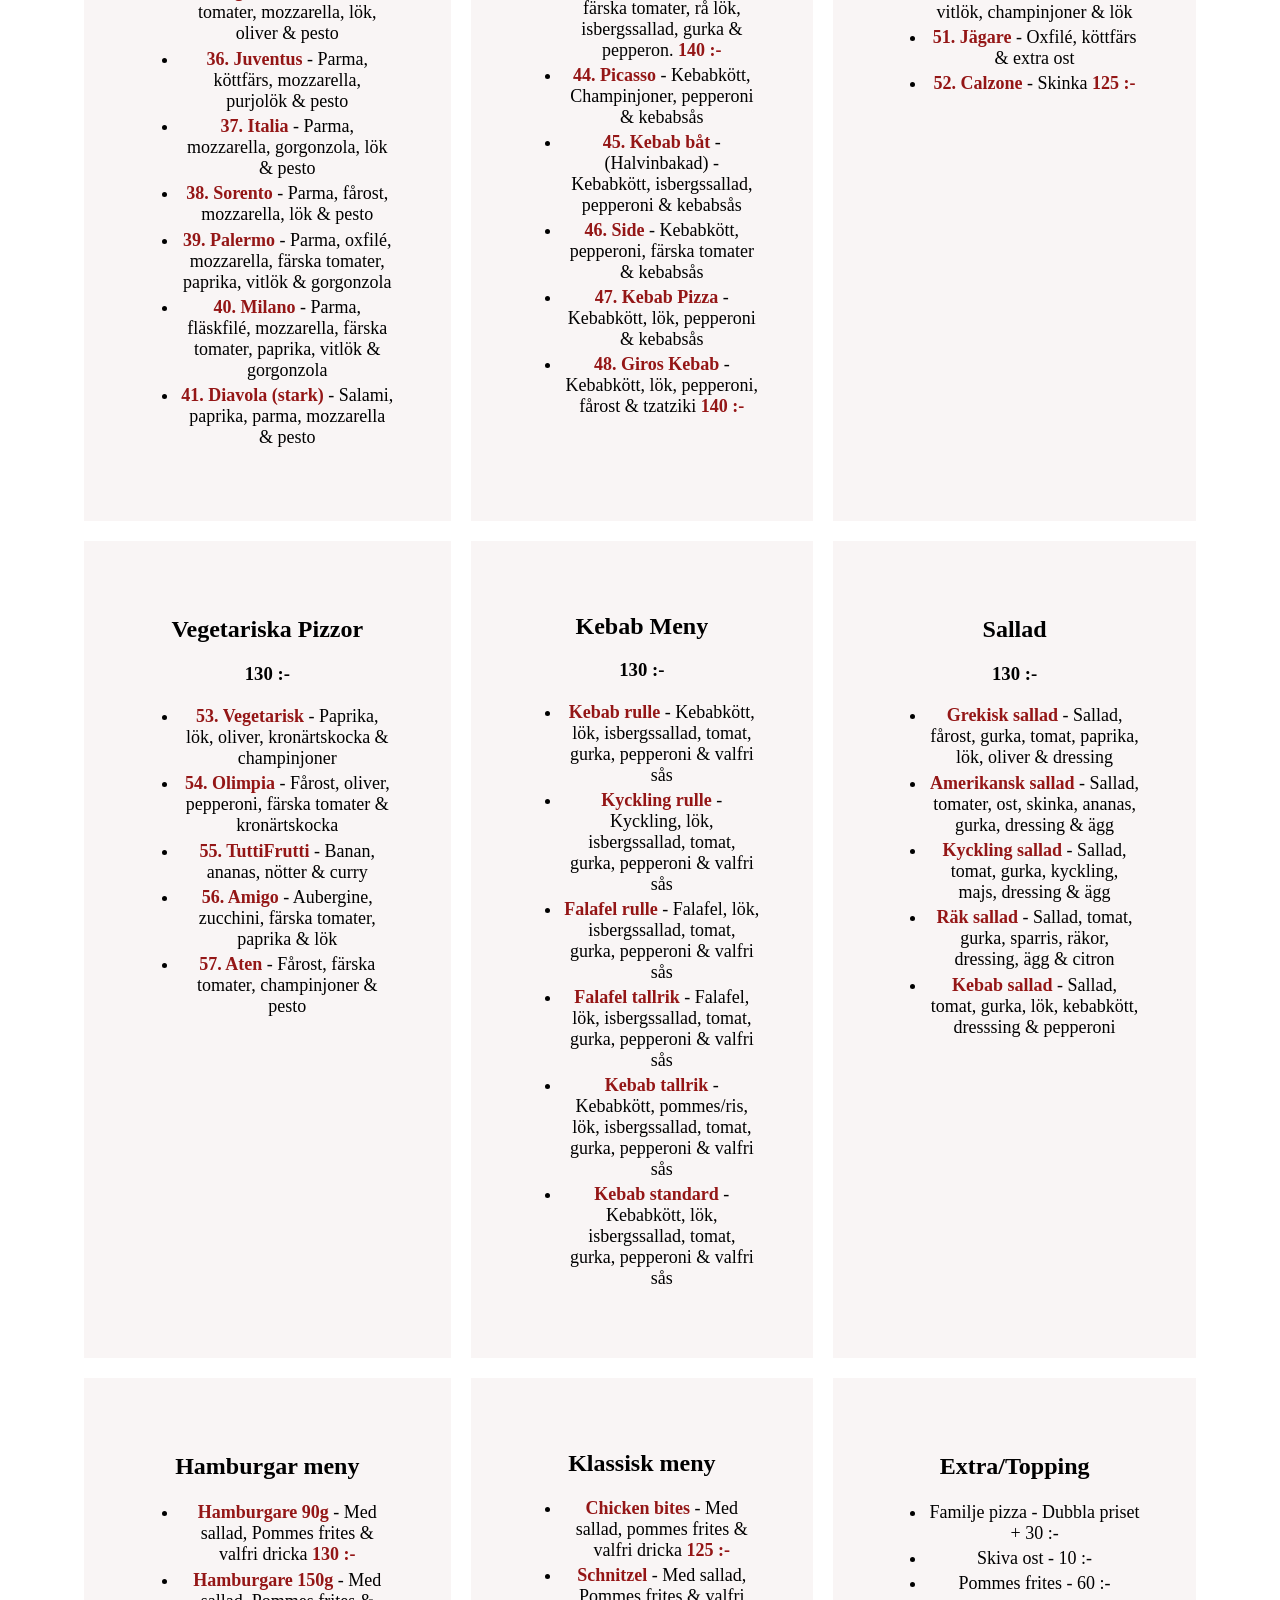
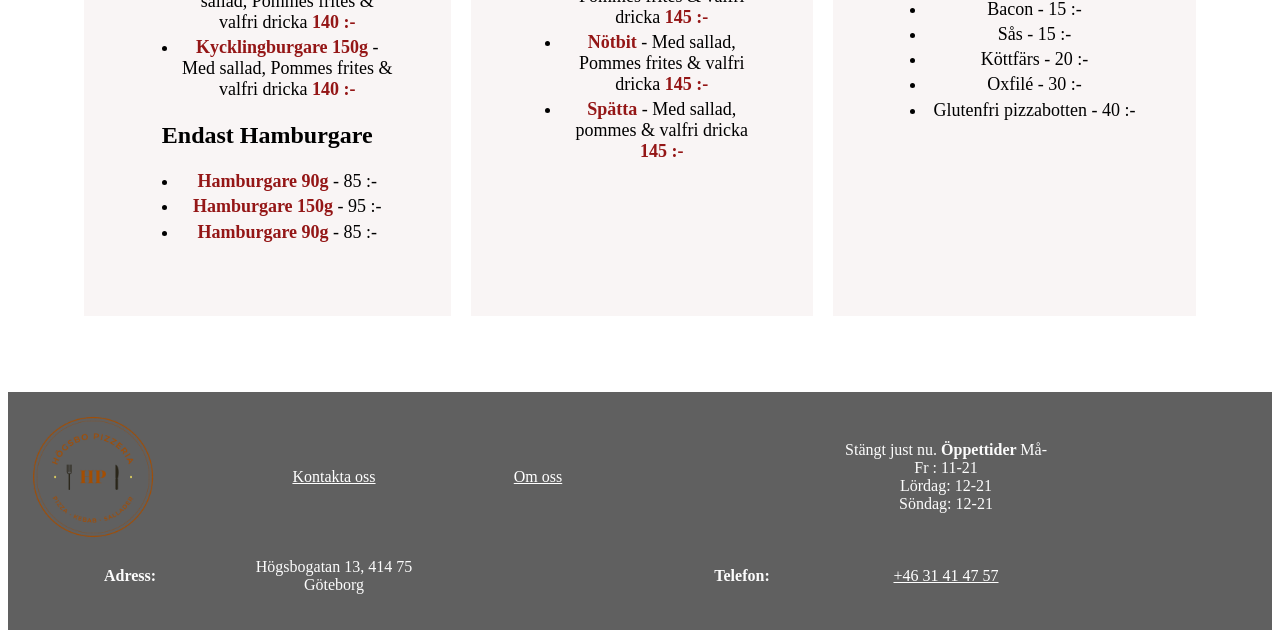
<file: menu.html>
<!DOCTYPE html>
<html lang="sv">
  <head>
    <meta charset="utf-8">
    <meta name="viewport" content="width=device-width, initial-scale=1.0">
    <title>
      Högsbo Pizzeria
    </title>
    <link rel="preconnect" href="https://fonts.googleapis.com">
    <link rel="preconnect" href="https://fonts.gstatic.com" crossorigin>
    <link href="https://fonts.googleapis.com/css2?family=Libre+Baskerville:wght@400;700&display=swap" rel="stylesheet">
    <link rel="stylesheet" href="css/style.css">
    <script src="javascript/main.js" defer>
    </script>
  </head>


  <!--header-->
  <body class="menu-page">
    <header id="header" class="header">
      <div id="logo">
        <a href="index.html">
          <img src="images/emblem2.png" alt="Högsbo pizzeria logo">
        </a>
        <div class="logotext">
          <h1>
            Högsbo Pizzeria
          </h1>
          <p class="dinPizzeria">
            Din pizzeria i högsbo
          </p>
        </div>
      </div>

      <!--button-->
      <button class="menu-toggle">
        ☰
      </button>

      <!--menu-->
      <nav class="menu" id="nav">
        <ul>
          <li>
            <a href="menu.html" >
              Meny
            </a>
          </li>
          <li>
            <a href="om-oss.html">
              Om oss
            </a>
          </li>
          <li>
            <a href="kontakta-oss.html">
              Kontakta oss
            </a>
          </li>
        </ul>
      </nav>
    </header>

   <!--Main-->
    <main>
      <div class="meny-pizza">
        <section class="meny1">
          <h2 class="pizza-title">
            Pizza Meny 1
          </h2>
          <h3>
            125 :-
          </h3>
          <ul>
            <li>
              <strong>
                1. Margarita
              </strong>
              - Tomat & ost
              <strong>
                115 :-
              </strong>
            </li>
            <li>
              <strong>
                2. Vesuvio
              </strong>
              - Skinka
            </li>
            <li>
              <strong>
                3. Tonno
              </strong>
              - Tonfisk
            </li>
            <li>
              <strong>
                4. Hawaii
              </strong>
              - Skinka & ananas
            </li>
            <li>
              <strong>
                5. Funghi
              </strong>
              - Champinjoner
            </li>
            <li>
              <strong>
                6. Capricciosa
              </strong>
              - Skinka & champinjoner
            </li>
            <li>
              <strong>
                7. Cannibale
              </strong>
              - Skinka & köttfärs
            </li>
            <li>
              <strong>
                8. Bella
              </strong>
              - Lök & salami
            </li>
            <li>
              <strong>
                9. Venezia
              </strong>
              - Skinka & räkor
            </li>
            <li>
              <strong>
                10. Bolognese
              </strong>
              - Lök & köttfärs
            </li>
            <li>
              <strong>
                11. Marinara
              </strong>
              - Musslor & räkor
            </li>
          </ul>
        </section>

        <!--meny 2-->
        <section class="meny2">
          <h2 class="pizza-title">
            Pizza Meny 2
          </h2>
          <h3>
            130 :-
          </h3>
          <ul>
            <li>
              <strong>
                12. Bari
              </strong>
              - Salami, champinjoner, paprika & lök
            </li>
            <li>
              <strong>
                13. Napoli
              </strong>
              - Skinka, köttfärs, salami, bacon & lök
            </li>
            <li>
              <strong>
                14. Quatro
              </strong>
              - Skinka, räkor, champinjoner, musslor och kronärtskocka
            </li>
            <li>
              <strong>
                15. Eltaco
              </strong>
              - Skinka, köttfärs, jalapeno, lök, tacosås
            </li>
            <li>
              <strong>
                16. Mao mao
              </strong>
              - Lök, bacon, köttfärs & specialsås
            </li>
            <li>
              <strong>
                17. Mexicana
              </strong>
              - Paprika, champinjoner, köttfärs & jalapeno
            </li>
            <li>
              <strong>
                18. Kyckling pizza
              </strong>
              - Kyckling, banan, ananas, jordnötter & curry
            </li>
            <li>
              <strong>
                19. Caruso (stark)
              </strong>
              - Champinjoner, skinka & köttfärs
            </li>
          </ul>
        </section>

        <!--meny 3-->
        <section class="meny3">
          <h2 class="pizza-title">
            Pizza Meny 3
          </h2>
          <h3>
            135 :-
          </h3>
          <ul>
            <li>
              <strong>
                20. Reale
              </strong>
              - Oxfilé, ägg & bearnaisesås
            </li>
            <li>
              <strong>
                21. Black & White
              </strong>
              - Oxfilé, fläskfilé, färsk tomat & bearnaisesås
            </li>
            <li>
              <strong>
                22. Apollo Special
              </strong>
              - Purjolök, sparris, färsk tomat, oxfilé & bearnaisesås
            </li>
            <li>
              <strong>
                23. Högsbo Special
              </strong>
              - Oxfilé, fläskfilé, champinjoner, sparris & bearnaisesås
            </li>
            <li>
              <strong>
                24. Provensale
              </strong>
              - Champinjoner, paprika, oxfilé & bearnaisesås
            </li>
            <li>
              <strong>
                25. Africana
              </strong>
              - Skinka, räkor, ananas, kyckling & curry
            </li>
            <li>
              <strong>
                26. Vitlökspecial
              </strong>
              - Färska tomater, oxfile, paprika, gorgonzola & vitlök
            </li>
            <li>
              <strong>
                27. Oscar
              </strong>
              - Skinka, färska tomater, oxfilé, paprika, gorgonzola & vitlök
            </li>
            <li>
              <strong>
                28. Husets
              </strong>
              - Köttfärs, oxfilé, vitlök, färska tomater & purjolök
            </li>
            <li>
              <strong>
                29. Håkans pizza
              </strong>
              - Oxfilé, bacon, köttfärs, peperoni & bearnaisesås
            </li>
            <li>
              <strong>
                30. Capricciosa Super
              </strong>
              - Skinka, räkor, champinjoner, bacon, oxfilé & fläskfilé
            </li>
            <li>
              <strong>
                31. Havet
              </strong>
              - Tonfisk, räkor, musslor & krabba
            </li>
            <li>
              <strong>
                32. Monte Carlo
              </strong>
              - Oxfilé, fårost, vitlök, pepperoni, färska tomater & gorgonzola
            </li>
            <li>
              <strong>
                33. Kantarell
              </strong>
              - Champinjoner, oxfilé, kantareller & bearnaisesås
            </li>
          </ul>
        </section>

        <!--Parma-->
        <section class="parma">
          <h2 class="pizza-title">
            Parma Pizza
          </h2>
          <h3>
            145 :-
          </h3>
          <ul>
            <li>
              <strong>
                34. Siciliano
              </strong>
              - Parma, lök, champinjoner, mozzarella & pesto
            </li>
            <li>
              <strong>
                35. Figaro
              </strong>
              - Parma, färska tomater, mozzarella, lök, oliver & pesto
            </li>
            <li>
              <strong>
                36. Juventus
              </strong>
              - Parma, köttfärs, mozzarella, purjolök & pesto
            </li>
            <li>
              <strong>
                37. Italia
              </strong>
              - Parma, mozzarella, gorgonzola, lök & pesto
            </li>
            <li>
              <strong>
                38. Sorento
              </strong>
              - Parma, fårost, mozzarella, lök & pesto
            </li>
            <li>
              <strong>
                39. Palermo
              </strong>
              - Parma, oxfilé, mozzarella, färska tomater, paprika, vitlök & gorgonzola
            </li>
            <li>
              <strong>
                40. Milano
              </strong>
              - Parma, fläskfilé, mozzarella, färska tomater, paprika, vitlök & gorgonzola
            </li>
            <li>
              <strong>
                41. Diavola (stark)
              </strong>
              - Salami, paprika, parma, mozzarella & pesto
            </li>
          </ul>
        </section>

        <!--kebab-->
        <section class="kebab">
          <h2 class="pizza-title">
            Kebab pizzor
          </h2>
          <h3>
            135 :-
          </h3>
          <ul>
            <li>
              <strong>
                42. Batman Special
              </strong>
              - Kebabkött, skinka, lök, pepperoni, & kebabsås
            </li>
            <li>
              <strong>
                43. Delicato
              </strong>
              - Kebabkött, färska tomater, rå lök, isbergssallad, gurka & pepperon.
              <strong>
                140 :-
              </strong>
            </li>
            <li>
              <strong>
                44. Picasso
              </strong>
              - Kebabkött, Champinjoner, pepperoni & kebabsås
            </li>
            <li>
              <strong>
                45. Kebab båt
              </strong>
              - (Halvinbakad) - Kebabkött, isbergssallad, pepperoni & kebabsås
            </li>
            <li>
              <strong>
                46. Side
              </strong>
              - Kebabkött, pepperoni, färska tomater & kebabsås
            </li>
            <li>
              <strong>
                47. Kebab Pizza
              </strong>
              - Kebabkött, lök, pepperoni & kebabsås
            </li>
            <li>
              <strong>
                48. Giros Kebab
              </strong>
              - Kebabkött, lök, pepperoni, fårost & tzatziki
              <strong>
                140 :-
              </strong>
            </li>
          </ul>
        </section>
        <section class="inbakad">
          <h2 class="pizza-title">
            Inbakade Pizzor
          </h2>
          <h3>
            135  :-
          </h3>
          <ul>
            <li>
              <strong>
                49. Inbakad Special
              </strong>
              - Oxfilé, gorgonzola & bearnaisesås
            </li>
            <li>
              <strong>
                50. Ciao Caio
              </strong>
              - Oxfilé, vitlök, champinjoner & lök
            </li>
            <li>
              <strong>
                51. Jägare
              </strong>
              - Oxfilé, köttfärs & extra ost
            </li>
            <li>
              <strong>
                52. Calzone
              </strong>
              - Skinka
              <strong>
                125  :-
              </strong>
            </li>
          </ul>
        </section>

        <!--vegetariskt-->
        <section class="vegetarisk">
          <h2 class="pizza-title">
            Vegetariska Pizzor
          </h2>
          <h3>
            130  :-
          </h3>
          <ul>
            <li>
              <strong>
                53. Vegetarisk
              </strong>
              - Paprika, lök, oliver, kronärtskocka & champinjoner
            </li>
            <li>
              <strong>
                54. Olimpia
              </strong>
              - Fårost, oliver, pepperoni, färska tomater & kronärtskocka
            </li>
            <li>
              <strong>
                55. TuttiFrutti
              </strong>
              - Banan, ananas, nötter & curry
            </li>
            <li>
              <strong>
                56. Amigo
              </strong>
              - Aubergine, zucchini, färska tomater, paprika & lök
            </li>
            <li>
              <strong>
                57. Aten
              </strong>
              - Fårost, färska tomater, champinjoner & pesto
            </li>
          </ul>
        </section>

        <!--kebab-->
        <section class="Kebab">
          <h2 class="pizza-title">
            Kebab Meny
          </h2>
          <h3>
            130  :-
          </h3>
          <ul>
            <li>
              <strong>
                Kebab rulle
              </strong>
              - Kebabkött, lök, isbergssallad, tomat, gurka, pepperoni & valfri sås
            </li>
            <li>
              <strong>
                Kyckling rulle
              </strong>
              - Kyckling, lök, isbergssallad, tomat, gurka, pepperoni & valfri sås
            </li>
            <li>
              <strong>
                Falafel rulle
              </strong>
              - Falafel, lök, isbergssallad, tomat, gurka, pepperoni & valfri sås
            </li>
            <li>
              <strong>
                Falafel tallrik
              </strong>
              - Falafel, lök, isbergssallad, tomat, gurka, pepperoni & valfri sås
            </li>
            <li>
              <strong>
                Kebab tallrik
              </strong>
              - Kebabkött, pommes/ris, lök, isbergssallad, tomat, gurka, pepperoni & valfri sås
            </li>
            <li>
              <strong>
                Kebab standard
              </strong>
              - Kebabkött, lök, isbergssallad, tomat, gurka, pepperoni & valfri sås
            </li>
          </ul>
        </section>

        <!--sallader-->
        <section class="Sallader">
          <h2 class="pizza-title">
            Sallad
          </h2>
          <h3>
            130  :-
          </h3>
          <ul>
            <li>
              <strong>
                Grekisk sallad
              </strong>
              - Sallad, fårost, gurka, tomat, paprika, lök, oliver & dressing
            </li>
            <li>
              <strong>
                Amerikansk sallad
              </strong>
              - Sallad, tomater, ost, skinka, ananas, gurka, dressing & ägg
            </li>
            <li>
              <strong>
                Kyckling sallad
              </strong>
              - Sallad, tomat, gurka, kyckling, majs, dressing & ägg
            </li>
            <li>
              <strong>
                Räk sallad
              </strong>
              - Sallad, tomat, gurka, sparris, räkor, dressing, ägg & citron
            </li>
            <li>
              <strong>
                Kebab sallad
              </strong>
              - Sallad, tomat, gurka, lök, kebabkött, dresssing & pepperoni
            </li>
          </ul>
        </section>

        <!--hamburgare-->
        <section class="Hamburgare">
          <h2 class="pizza-title">
            Hamburgar meny
          </h2>
          <ul>
            <li>
              <strong>
                Hamburgare 90g
              </strong>
              - Med sallad, Pommes frites & valfri dricka
              <strong>
                130 :-
              </strong>
            </li>
            <li>
              <strong>
                Hamburgare 150g
              </strong>
              - Med sallad, Pommes frites & valfri dricka
              <strong>
                140 :-
              </strong>
            </li>
            <li>
              <strong>
                Kycklingburgare 150g
              </strong>
              - Med sallad, Pommes frites & valfri dricka
              <strong>
                140 :-
              </strong>
            </li>
          </ul>
          <h2>
            Endast Hamburgare
          </h2>
          <ul>
            <li>
              <strong>
                Hamburgare 90g
              </strong>
              - 85 :-
            </li>
            <li>
              <strong>
                Hamburgare 150g
              </strong>
              - 95 :-
            </li>
            <li>
              <strong>
                Hamburgare 90g
              </strong>
              - 85 :-
            </li>
          </ul>
        </section>

        <!--klassisk meny-->
        <section class="Klassisk meny">
          <h2 class="pizza-title">
            Klassisk meny
          </h2>
          <ul>
            <li>
              <strong>
                Chicken bites
              </strong>
              - Med sallad, pommes frites & valfri dricka
              <strong>
                125  :-
              </strong>
            </li>
            <li>
              <strong>
                Schnitzel
              </strong>
              -  Med sallad, Pommes frites & valfri dricka
              <strong>
                145  :-
              </strong>
            </li>
            <li>
              <strong>
                Nötbit
              </strong>
              - Med sallad, Pommes frites & valfri dricka
              <strong>
                145  :-
              </strong>
            </li>
            <li>
              <strong>
                Spätta
              </strong>
              - Med sallad, pommes & valfri dricka
              <strong>
                145  :-
              </strong>
            </li>
          </ul>
        </section>

        <!--extra meny-->
        <section class="Extra">
          <h2 class="pizza-title">
            Extra/Topping
          </h2>
          <ul>
            <li>
              Familje pizza -     Dubbla priset + 30 :-
            </li>
            <li>
              Skiva ost -      10  :-
            </li>
            <li>
              Pommes frites -      60  :-
            </li>
            <li>
              Bacon -     15  :-
            </li>
            <li>
              Sås -   15  :-
            </li>
            <li>
              Köttfärs -      20  :-
            </li>
            <li>
              Oxfilé -    30  :-
            </li>
            <li>
              Glutenfri pizzabotten - 40 :-
            </li>
          </ul>
        </section>
      </div>
    </main>

    <!--footer-->
    <footer class="footer" id="footer">
      <div class="footer-content">
        <a href="index.html">
          <img class="footer-logo" src="images/emblem2.png" alt="Högsbo pizzeria logo">
        </a>
        <a href="kontakta-oss.html">
          Kontakta oss
          <br>
        </a>
        <a href="om-oss.html">
          Om oss
        </a>
        <br>
        <div id="opening-status">
          <span class="status-dot">
          </span>
          <span id="status-text">
            Kontrollerar...
          </span>
          <strong>
            Öppettider
          </strong>
          Må-Fr :  11-21
          <br>
          Lördag:  12-21
          <br>
          Söndag:  12-21
        </div>
        <br>
        <strong>
          Adress:
        </strong>
        <p>
          Högsbogatan 13, 414 75 Göteborg
        </p>
        <br>
        <strong>
          Telefon:
        </strong>
        <a class="ringButton" href="tel:+4631414757">
          +46 31 41 47 57
        </a>
      </div>
    </footer>
  </body>
</html>
</file>
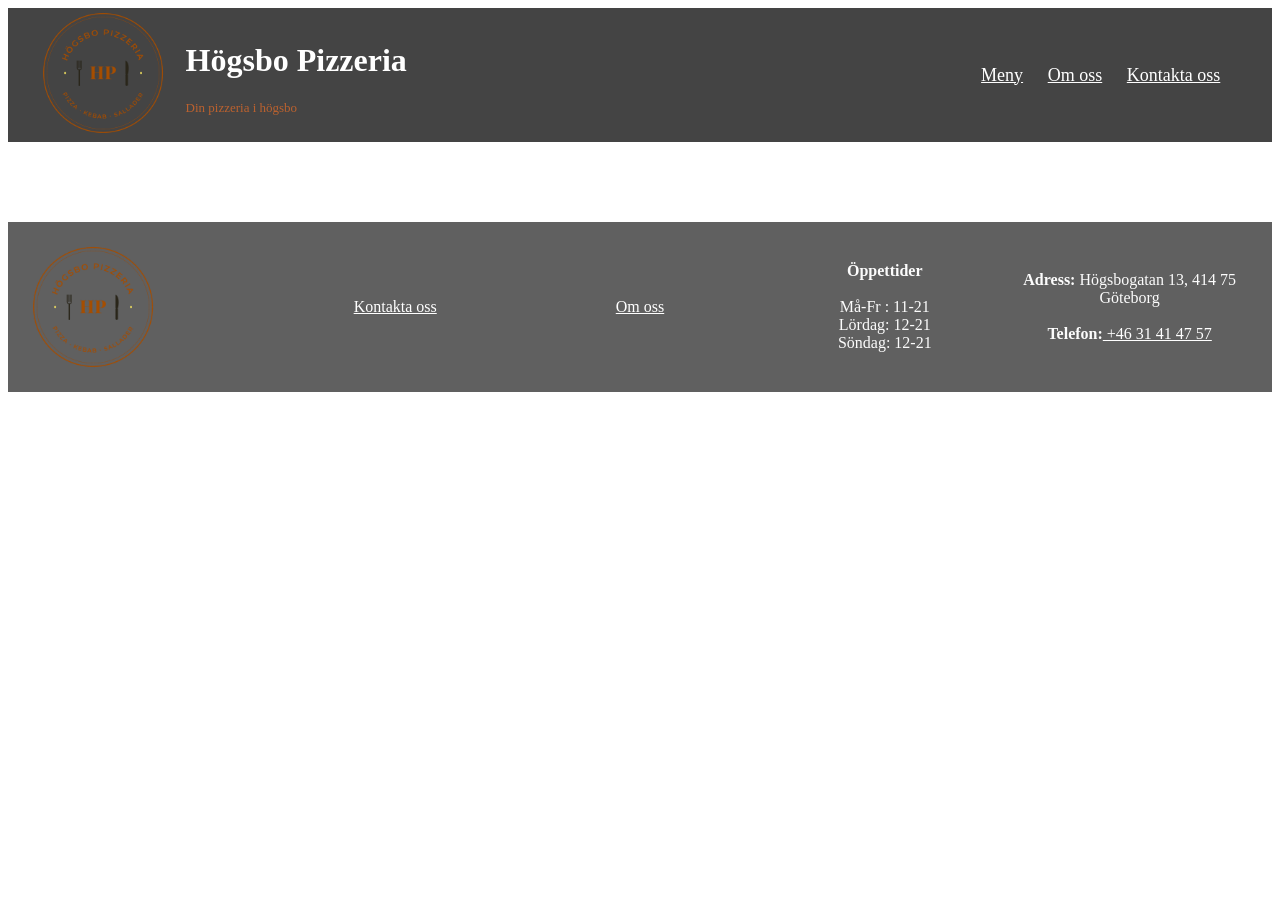
<file: om-oss - kopia.html>
<!DOCTYPE html> 
<html lang="sv">
    <head>
        <meta charset="utf-8">
        <meta name="viewport" content="width=device-width, initial-scale=1.0">

        <title>Högsbo Pizzeria</title>

        <link rel="preconnect" href="https://fonts.googleapis.com">
        <link rel="preconnect" href="https://fonts.gstatic.com" crossorigin>
        <link href="https://fonts.googleapis.com/css2?family=Libre+Baskerville:wght@400;700&display=swap" rel="stylesheet">
        <link rel="stylesheet" href="css/style.css">
        <script src="javascript/main.js" defer></script>

    </head>
<body>

        <!--header--> 
        <header id="header" class="header">
            <div id="logo">
                <a href="index.html">
                    <img src="images/emblem2.png" alt="Högsbo pizzeria logo">
                </a>

                <div class="logotext">
                    <h1>Högsbo Pizzeria</h1>
                    <p class="dinPizzeria">Din pizzeria i högsbo</p>
                </div>
            </div>
        
           
            
            <nav class="menu" id="nav">
                <ul>
                <li><a href="menu.html" >Meny</a></li>
                <li><a href="om-oss.html">Om oss</a></li>
                <li><a href="kontakta-oss.html">Kontakta oss</a></li>
                </ul>
            </nav>

        </header>
        


    <h1>Om oss</h1>
    <main>
        <p></p>

    </main>


    <footer class="footer" id="footer">
            <div class="footer-content">
            <a href="index.html">
            <img class="footer-logo" src="images/emblem2.png" alt="Högsbo pizzeria logo">
            </a>
            <a href="kontakta-oss.html">Kontakta oss<br></a>
            <a href="om-oss.html">Om oss</a>
            <p><strong>Öppettider</strong><br>
                <br>
                Må-Fr :  11-21<br>
                Lördag:  12-21<br>
                Söndag:  12-21
            </p>
            <p><strong>Adress:</strong> Högsbogatan 13, 414 75 Göteborg<br><br>
            <strong>Telefon:</strong><a class="ringButton" href="tel:+4631414757"> +46 31 41 47 57</a></p>
            </div>
        </footer>
</body>
</html>
</file>
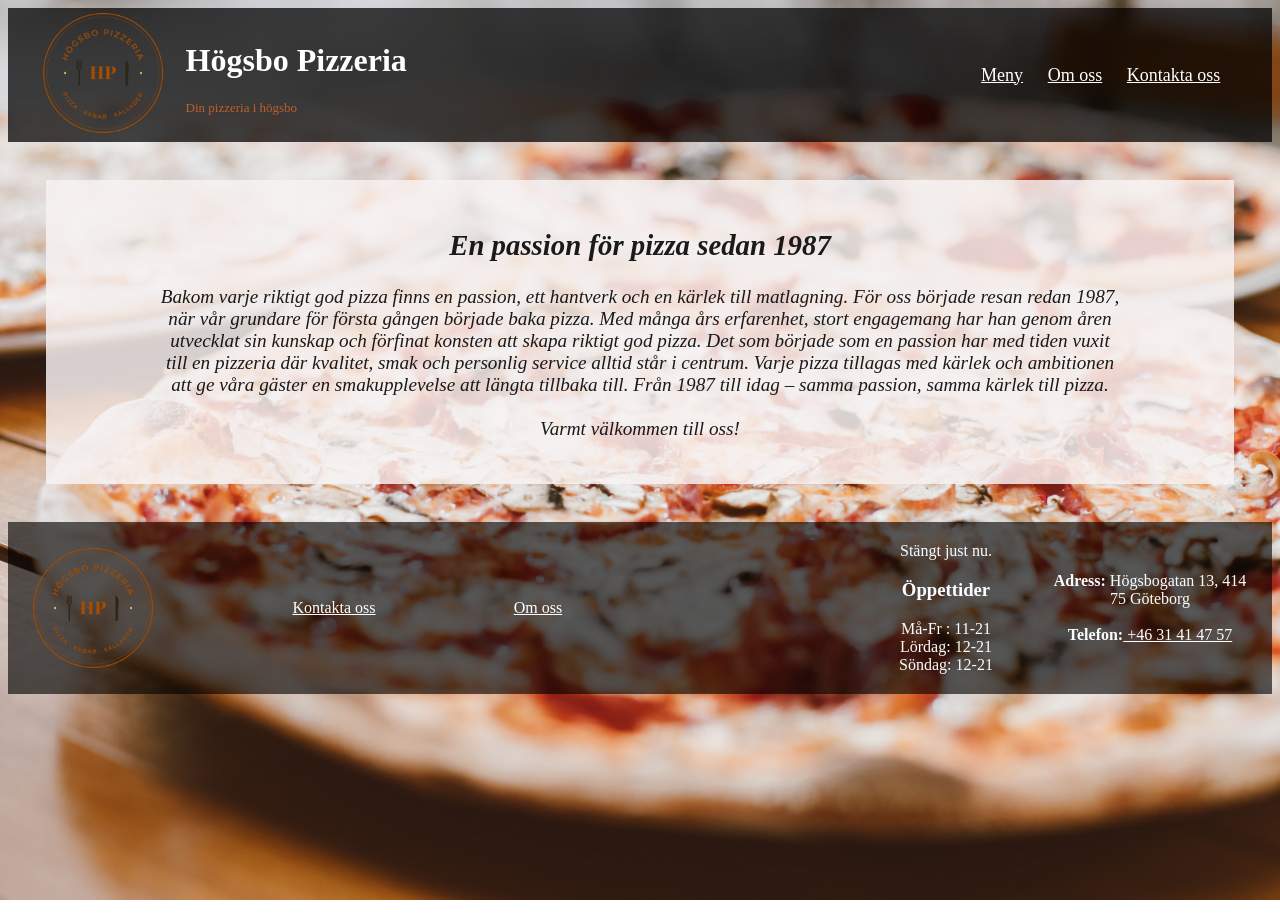
<file: om-oss.html>
<!DOCTYPE html> 
<html lang="sv">
    <head>
        <meta charset="utf-8">
        <meta name="viewport" content="width=device-width, initial-scale=1.0">

        <title>Högsbo Pizzeria</title>

        <link rel="preconnect" href="https://fonts.googleapis.com">
        <link rel="preconnect" href="https://fonts.gstatic.com" crossorigin>
        <link href="https://fonts.googleapis.com/css2?family=Libre+Baskerville:wght@400;700&display=swap" rel="stylesheet">
        <link rel="stylesheet" href="css/style.css">
        <script src="javascript/main.js" defer></script>

    </head>
<body class="about-page">

        <!--header--> 
        <header id="header" class="header">
            <div id="logo">
                <a href="index.html">
                    <img src="images/emblem2.png" alt="Högsbo pizzeria logo">
                </a>

                <div class="logotext">
                    <h1>Högsbo Pizzeria</h1>
                    <p class="dinPizzeria">Din pizzeria i högsbo</p>
                </div>
            </div>
        
           
            <button class="menu-toggle">☰</button>
            <nav class="menu" id="nav">
                <ul>
                <li><a href="menu.html" >Meny</a></li>
                <li><a href="om-oss.html">Om oss</a></li>
                <li><a href="kontakta-oss.html">Kontakta oss</a></li>
                </ul>
            </nav>

        </header>
    <main>
        <div class="about-us">
            <h2>En passion för pizza sedan 1987</h2>
<p>Bakom varje riktigt god pizza finns en passion, ett hantverk och en kärlek till matlagning. För oss började resan redan 1987, när vår grundare för första gången började baka pizza.

Med många års erfarenhet, stort engagemang har han genom åren utvecklat sin kunskap och förfinat konsten att skapa riktigt god pizza.

Det som började som en passion har med tiden vuxit till en pizzeria där kvalitet, smak och personlig service alltid står i centrum.


Varje pizza tillagas med kärlek och ambitionen att ge våra gäster en smakupplevelse att längta tillbaka till.

Från 1987 till idag – samma passion, samma kärlek till pizza.<br><br>

Varmt välkommen till oss! </p>
    </div>


    </main>


    <footer class="footer" id="footer">
            <div class="footer-content">
            <a href="index.html">
            <img class="footer-logo" src="images/emblem2.png" alt="Högsbo pizzeria logo">
            </a>
            <a href="kontakta-oss.html">Kontakta oss<br></a>
            <a href="om-oss.html">Om oss</a><br>
                <div id="opening-status">
                    <span class="status-dot"></span>
                    <span id="status-text">Kontrollerar...</span><br>
        
                <h3>Öppettider</h3>
                Må-Fr :  11-21<br>
                Lördag:  12-21<br>
                Söndag:  12-21
            </div>
            <p><strong>Adress:</strong> Högsbogatan 13, 414 75 Göteborg<br><br>
            <strong>Telefon:</strong><a class="ringButton" href="tel:+4631414757"> +46 31 41 47 57</a></p>
            </div>
        </footer>
</body>
</html>
</file>
<file: css/style.css>
:root  {
  --primary-color: #f5f5f5;
  --secondary-color: #333;
  --accent-color: #ff6600;
  --font-family: 'Arial', sans-serif;
  --font-size: 16px;
}

*  {
  box-sizing: border-box;
}

/*----header----*/ .header  {
  display: flex;
  flex-direction: row;
  align-items: center;
  justify-content: space-between;
  background-color: rgba(0, 0, 0, 0.733);
  color: white;
}

header img  {
  height: 130px;
  width: auto;
}

a  {
  color: rgb(255, 255, 255);
}

button  {
  text-align: center;
  color: black;
  display: inline-block;
  padding: 2%;
  color: black;
  background-color: rgba(5, 5, 5, 0.582);
  border-radius: 10px;
}

.skicka  {
  color: rgb(253, 253, 253);
}

h3  {
  text-align: center;
}

/*-----logo-----*/ #logo  {
  padding-left: 30px;
  display: flex;
  align-items: center;
gap: 5% }

h1  {
  color: white;
  display: block;
  white-space: nowrap;
}

.dinPizzeria  {
  color: rgba(196, 100, 45, 0.932);
  font-size: small;
}

/*----menu----*/ .menu  {
  display: flex;
  flex-direction: row;
  justify-content: space-between;
  height: 100%;
  font-size: 12px;
  text-decoration: none;
}

.menu-toggle  {
  cursor: pointer;
  display: none;
}

/*--visar menyn när klassen open läggs till--*/ .menu.open  {
  display: block;
}

.pizza-title  {
  color: black;
}

nav  {
  display: block;
  padding-right: 5%;
  white-space: nowrap;
}

.menu ul  {
  display: flex;
  flex-direction: row;
  list-style: none;
  gap: 20px;
  justify-content: left;
  text-decoration: none;
}

/*--MAIN CONTENT--*/ body.index-page  {
  background-image: url('../images/pizza.jpg');
  background-size: cover;
  background-position: center;
  background-repeat: no-repeat;
  background-attachment: fixed;
  min-height: 100vh;
}

.hero  {
  min-height: 100vh;
  font-style: italic;
}

p.pizzaGeme  {
  font-size: 110%;
  padding-left: 3%;
}

.mainContent  {
  min-height: 10vh;
}

.mainText  {
  color: rgba(2, 2, 2, 0.897);
  font-size:400%;
  padding-left: 2%;
}

p.njutAv  {
  font-size: large;
  padding-left: 2%;
  padding-bottom: 2%;
}

/*----MENU---*/ body.menu-page  {
  background-image: url('../images/pizzamenu.jpg');
  background-size: cover;
  background-position: center;
  background-repeat: no-repeat;
  background-attachment: fixed;
}

li  {
  padding: 1%;
  text-align: center;
  font-size:large;
}

.meny-pizza  {
  display: grid;
  grid-template-columns: auto auto auto;
  justify-content: space-between;
  gap: 20px;
  margin: 3%;
  padding: 3%;
  color: rgb(0, 0, 0);
  text-align: center;
  justify-content: center;
}

.meny-pizza li strong  {
  color: rgb(148, 22, 22);
  white-space: nowrap;
}

section  {
  padding: 15%;
  background-color: rgba(248, 243, 243, 0.836);
}

/*--BUTTONS--*/ .menuButton  {
  display: inline-block;
  padding: 2%;
  color: rgb(250, 247, 247);
  background-color: rgba(0, 0, 0, 0.767);
  border-radius: 20px;
  text-decoration: none;
  margin-left: 2%;
  margin-bottom: 4%;
  font-style: normal;
}

/*--FAV-content--*/ h4  {
  color: rgba(2, 2, 2, 0.897);
  font-size: 200%;
  font-weight: 400;
}

.FavText  {
  margin:auto;
  display: flex;
  flex-direction: row;
  justify-content: center;
  align-items: center;
  justify-content: space-around;
  background-color: rgba(248, 243, 243, 0.836);
}

.favList  {
  list-style: none;
  display: flex;
  justify-content: space-between;
  flex-direction: column;
}

.favTag  {
  font-size: 12px;
}

/*--FOOTER--*/ footer  {
  background-color: rgba(0, 0, 0, 0.623);
  color: rgb(252, 252, 252);
}

.footer-logo  {
  height: 130px;
  display: flex;
  flex-direction: column;
  align-items: center;
}

.footer-content  {
  display: grid;
  grid-template-columns: repeat(auto-fit, minmax(200px, 1fr));
  align-items:center;
  text-align: center;
  padding: 20px;
  margin: 0 auto;
}

/*--ABOUT PAGE--*/ body.about-page  {
  background-image: url('../images/pizza.jpg');
  background-size: cover;
  background-position: center;
  background-repeat: no-repeat;
  background-attachment: fixed;
  min-height: 100vh;
}

body.contact-page  {
  background-image: url('../images/pizza.jpg');
  background-size: cover;
  background-position: center;
  background-repeat: no-repeat;
  background-attachment: fixed;
}

.h1-about  {
  color: rgba(2, 2, 2, 0.897);
  font-size: 400%;
  padding-left: 2%;
}

.about-us  {
  color: rgba(2, 2, 2, 0.897);
  background-color: rgba(248, 243, 243, 0.836);
  font-size: 120%;
  padding : 2%;
  margin: 3%;
  text-align: center;
  text-wrap: balance;
  font-style: italic;
}

/*--CONTACT PAGE--*/ body.contact-page  {
  background-image: url('../images/pizza.jpg');
  background-size: cover;
  background-position: center;
  background-repeat: no-repeat;
  background-attachment: fixed;
  min-height: 100vh;
}

.form-control  {
  padding: 10px;
}

.contact-form  {
  display: flex;
  flex-direction: column;
  gap: 10px;
  padding: 3%;
  background-color: rgba(255, 255, 255, 0.801);
  margin: 3%;
}

/*SMALL SCREENS*/ /*index-page*/ @media (max-width: 768px)  {
  html, body  {
    max-width: 100%;
    overflow-x: hidden;
  }

  .header  {
    white-space: normal;
    flex-direction: column;
    text-align: start;
    align-items: start;
  }

  .menu  {
    text-decoration: none;
  }

  .menu-toggle  {
    display:block;
    align-self: center;
    font-size: 20px;
    background: none;
    color: white;
    border: none;
    cursor: pointer;
  }

  .menu  {
    display: none;
  }

  .menu ul  {
    display: flex;
    flex-direction: column;
  }

  body  {
    background-attachment:local;
  }

  .logotext  {
    flex-direction: column;
  }

  nav  {
    flex-direction: column;
    flex-wrap: wrap;
    align-items: center;
    gap: 10px;
    width: 100%;
  }

  .FavText  {
    flex-direction: balance;
    flex-wrap: wrap;
    justify-content: center;
    margin: 0 auto;
  }

  .footer-content  {
    display: flex;
    flex-direction: column;
    align-items: center;
    justify-content: center;
  }

  /*menu-page*/ body.menu-page  {
    max-width: 100%;
    white-space: normal;
    max-width: 100%;
    background-attachment: scroll;
    display: block;
    block-size: 100%;
    justify-content: center;
    overflow-x: hidden;
  }

  .meny-pizza  {
    grid-template-columns: 1fr;
    margin: 10px;
    white-space: normal;
    max-width: 100%;
    display: grid;
    text-wrap: balance;
  }

  @media (max-width: 480px)  {
    h1  {
      font-size: 150%;
    }

    #opening-status  {
      display: flex;
      align-items: center;
      gap: 5px;
    }

    .status-dot  {
      width: 10px;
      height: 10px;
      border-radius: 50%;
      background-color: #999;
    }

    #opening-status.open .status-dot  {
      background-color: green;
    }

    #opening-status.open .status-dot  {
      background-color: green;
    }

    #opening-status.closed  {
      color: #FF8585;
    }

    #opening-status.closed . .footer  {
      display: grid;
      grid-template-columns: 1fr;
      align-items: center;
      justify-content: center;
      width: 100%;
      height: auto;
    }

    .meny-pizza  {
      grid-template-columns: 1fr;
      margin: 10px;
      white-space: normal;
      max-width: 100%;
      display: grid;
      text-wrap: balance;
    }

  }

  /*about-page*/ body.about-page  {
    background-image: url('../images/pizza.jpg');
    background-size: cover;
    background-position: center;
    background-repeat: no-repeat;
    background-attachment: fixed;
  }

/*contact-page*/ }
</file>
